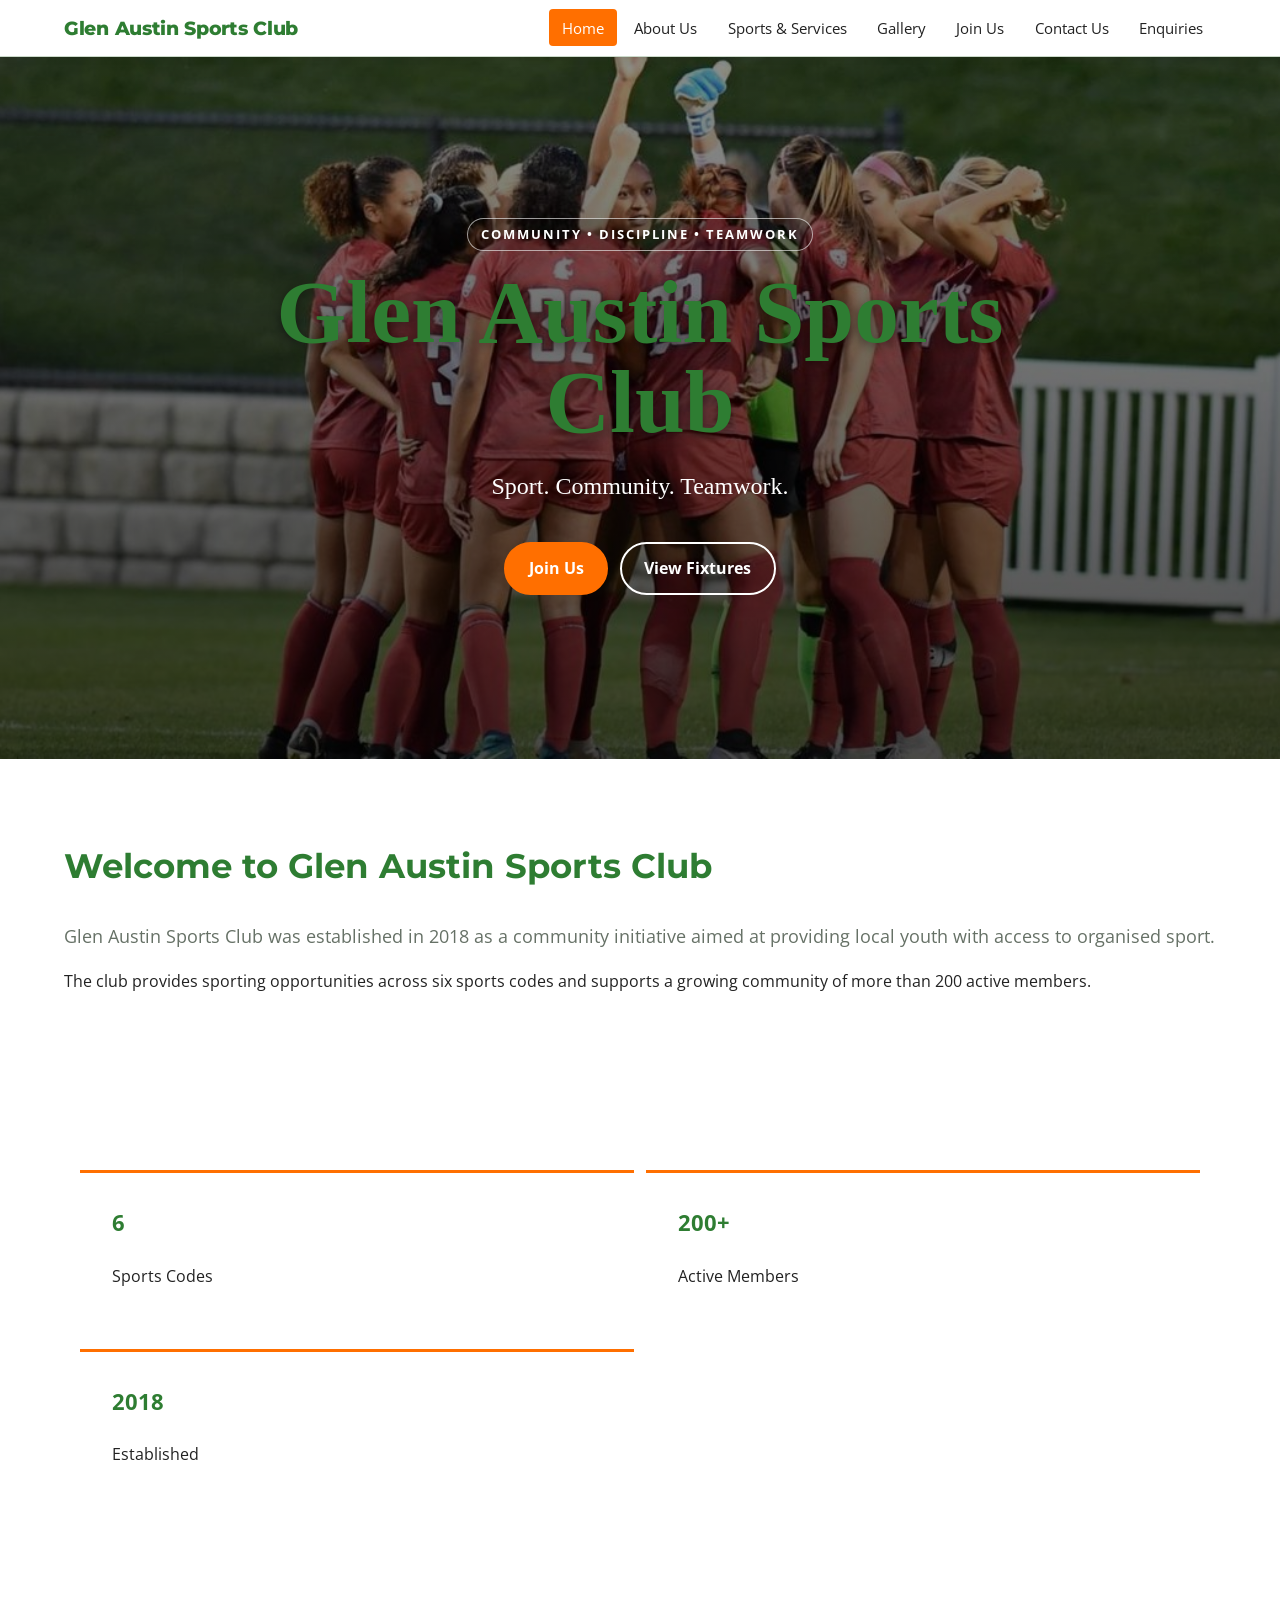
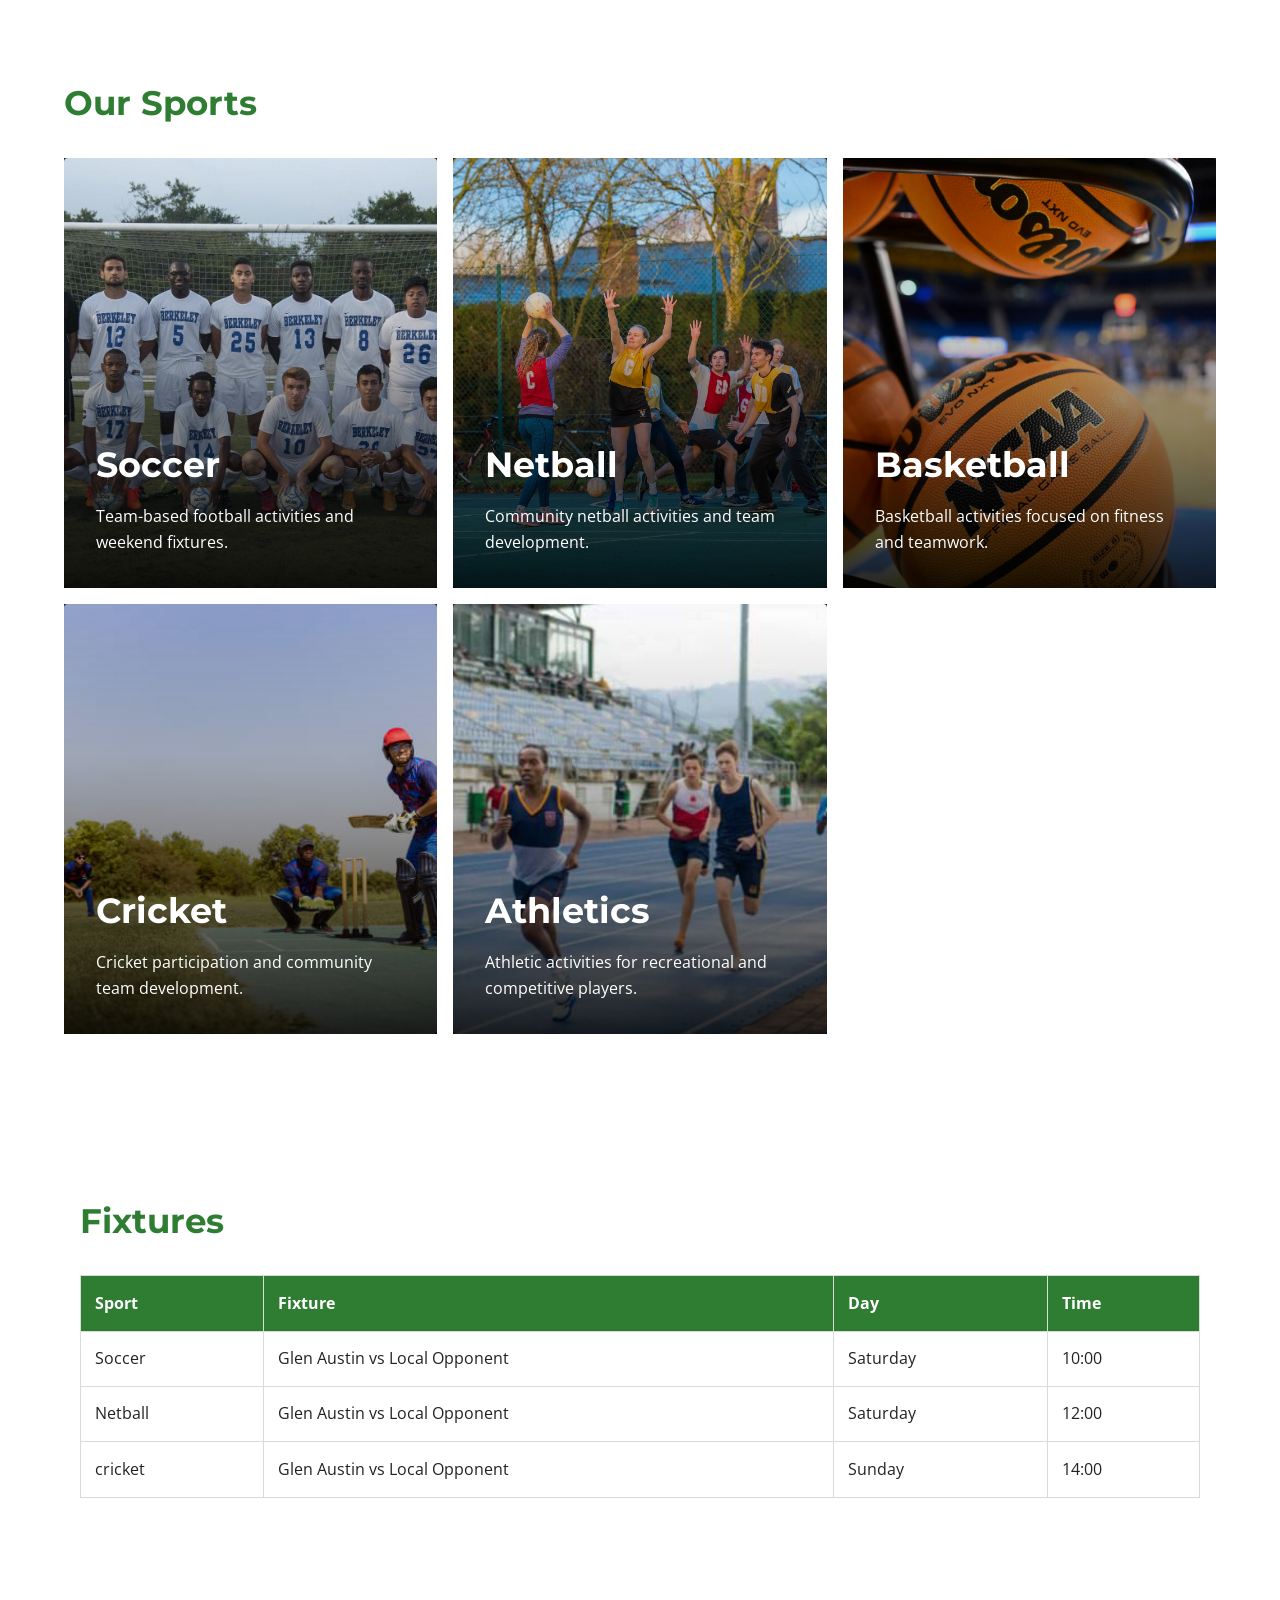
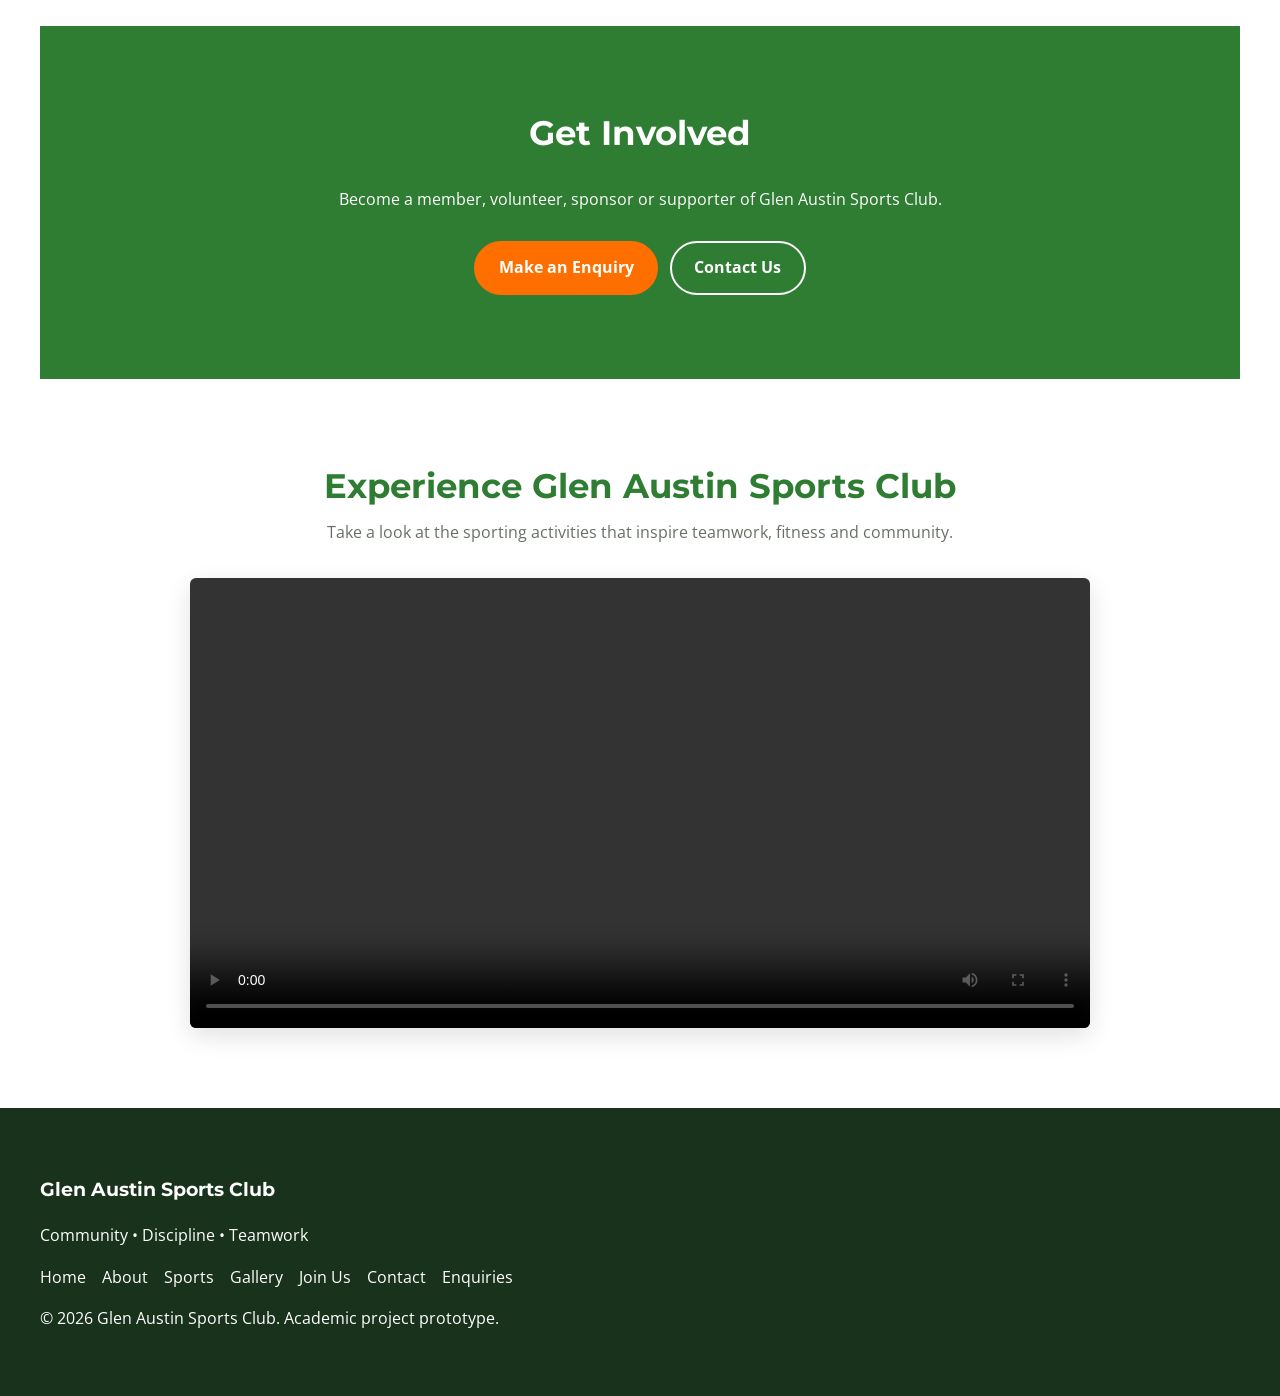
<file: index.html>
<!DOCTYPE html>
<html lang="en">
<head>
    <meta charset="UTF-8">
    <meta name="viewport" content="width=device-width, initial-scale=1.0">

    <meta name="description"
          content="Glen Austin Sports Club - Community sport, teamwork and development in Glen Austin, Gauteng.">

    <title>Home | Glen Austin Sports Club</title>

    <!-- Google Fonts -->
    <link rel="preconnect" href="https://fonts.googleapis.com">
    <link rel="preconnect" href="https://fonts.gstatic.com" crossorigin>

    <link href="https://fonts.googleapis.com/css2?family=Montserrat:wght@700;800&family=Open+Sans:wght@400;600;700&display=swap"
          rel="stylesheet">

    <!-- CSS -->
    <link rel="stylesheet" href="css/style.css">
</head>

<body>

<header>
    <div class="nav-container">

        <a href="index.html" class="logo">
            Glen Austin Sports Club
        </a>

        <!-- Mobile menu button -->
        <button class="menu-toggle"
                aria-label="Open navigation menu"
                aria-expanded="false">
            ☰
        </button>

        <!-- Main navigation -->
        <nav id="main-nav" aria-label="Main navigation">
            <ul>
                <li><a href="index.html" class="active">Home</a></li>
                <li><a href="about.html">About Us</a></li>
                <li><a href="sports.html">Sports & Services</a></li>
                <li><a href="gallery.html">Gallery</a></li>
                <li><a href="join.html">Join Us</a></li>
                <li><a href="contact.html">Contact Us</a></li>
                <li><a href="enquiry.html">Enquiries</a></li>

            </ul>
        </nav>

    </div>
</header>


<!-- Hero Section -->
<section class="hero">

    <img src="images/hero.jpg"
         alt="Glen Austin Sports Club sporting activities"
         class="hero-image">

    <div class="hero-overlay">

        <span class="badge">
            COMMUNITY • DISCIPLINE • TEAMWORK
        </span>

        <h1>
            Glen Austin Sports Club
        </h1>

        <p>
            Sport. Community. Teamwork.
        </p>

        <div class="hero-buttons">

            <a href="join.html" class="btn">
                Join Us
            </a>

            <a href="#fixtures" class="btn btn-light">
                View Fixtures
            </a>

        </div>

    </div>

</section>



<main>

    <!-- Introduction -->
    <section>

        <h2>Welcome to Glen Austin Sports Club</h2>

        <p class="lead">
            Glen Austin Sports Club was established in 2018 as a
            community initiative aimed at providing local youth with
            access to organised sport.
        </p>

        <p>
            The club provides sporting opportunities across six sports
            codes and supports a growing community of more than
            200 active members.
        </p>

    </section>


    <!-- Statistics -->
    <section class="light-section">

        <div class="card-grid">

            <article class="card">
                <h3>6</h3>
                <p>Sports Codes</p>
            </article>

            <article class="card">
                <h3>200+</h3>
                <p>Active Members</p>
            </article>

            <article class="card">
                <h3>2018</h3>
                <p>Established</p>
            </article>

        </div>

    </section>


    <!-- Sports -->
    <section>

        <h2>Our Sports</h2>

        <div class="card-grid">
<!-- SOCCER -->

            

            <article class="sport-card">
                <h3> Soccer</h3>
                <img src="images/SOCCERFRONTPAGE.jpg"
                     alt="Soccer players participating in a match">
<div class="sport-content">

                    <h2>Soccer</h2>
                <p>
                    Team-based football activities and weekend fixtures.
                </p>
            </article>

           
<!-- NETBALL -->

            <article class="sport-card">
              

                <h3>Netball</h3>
                <img src="images/NETBALLFRONTPAGE.jpg"
                     alt="Netball players participating in a match">
<div class="sport-content">

                   <h2>Netball</h2>
                <p>
                    Community netball activities and team development.
                </p>
                
            </article>


<!-- BASKETBALL -->

            <article class="sport-card">



                <h3>basketball</h3>
                <img src="images/BASKETBALLFRONTPAGE.jpg"
                     alt="Basketball players during a game">
<div class="sport-content">
                  
                   <h2>Basketball</h2>
                <p>
                    Basketball activities focused on fitness and teamwork.
                </p>
            </article>
 
 <!-- CRICKET -->

            <article class="sport-card">
                <h3> Cricket</h3>
                <img src="images/CRICKETFRONTPAGE.jpg"
                     alt="Cricket team participating in sporting activities">
<div class="sport-content">

              <h2> Cricket</h2>
              <p>
                   Cricket participation and community team development.
              </p>
            </article>

             <!-- ATHLETICS -->
            <article class="sport-card">
                <h3>Athletics</h3>
                 <img src="images/athletics.jpg"
                     alt="Athletes participating in a sporting event">
<div class="sport-content">
<h2>Athletics</h2>
                <p>
                    Athletic activities for recreational and competitive players.
                </p>
            </article>

        </div>

    </section>


    <!-- Fixtures -->
    <section id="fixtures" class="light-section">

        <h2>Fixtures</h2>

       
        <div class="table-container">

            <table>

                <thead>
                    <tr>
                        <th>Sport</th>
                        <th>Fixture</th>
                        <th>Day</th>
                        <th>Time</th>
                    </tr>
                </thead>

                <tbody>

                    <tr>
                        <td>Soccer</td>
                        <td>Glen Austin vs Local Opponent</td>
                        <td>Saturday</td>
                        <td>10:00</td>
                    </tr>

                    <tr>
                        <td>Netball</td>
                        <td>Glen Austin vs Local Opponent</td>
                        <td>Saturday</td>
                        <td>12:00</td>
                    </tr>

                    <tr>
                        <td>cricket</td>
                        <td>Glen Austin vs Local Opponent</td>
                        <td>Sunday</td>
                        <td>14:00</td>
                    </tr>

                </tbody>

            </table>

        </div>

    </section>


    <!-- Call to action -->
    <section class="cta">

        <h2>Get Involved</h2>

        <p>
            Become a member, volunteer, sponsor or supporter of
            Glen Austin Sports Club.
        </p>

        <a href="join.html" class="btn">
            Make an Enquiry
        </a>

        <a href="contact.html" class="btn btn-light">
            Contact Us
        </a>

    </section>
 <section class="video-section">

    <h2>Experience Glen Austin Sports Club</h2>

    <p>
        Take a look at the sporting activities that inspire
        teamwork, fitness and community.
    </p>

    <video controls width="100%">
        <source src="./videos/sports-video.mp4.mp4" type="video/mp4">
        Your browser does not support the video element.
    </video>

</section>
</main>


<footer>

    <div class="footer-container">

        <h3>Glen Austin Sports Club</h3>

        <p>
            Community • Discipline • Teamwork
        </p>

        <div class="footer-links">
            <a href="index.html">Home</a>
            <a href="about.html">About</a>
            <a href="sports.html">Sports</a>
            <a href="gallery.html">Gallery</a>
            <a href="join.html">Join Us</a>
            <a href="contact.html">Contact</a>
            <a href="enquiry.html">Enquiries</a>

        </div>

        <p>
            &copy; <span id="year"></span>
            Glen Austin Sports Club.
            Academic project prototype.
        </p>

    </div>

</footer>

<script src="js/script.js"></script>

</body>
</html>
</file>
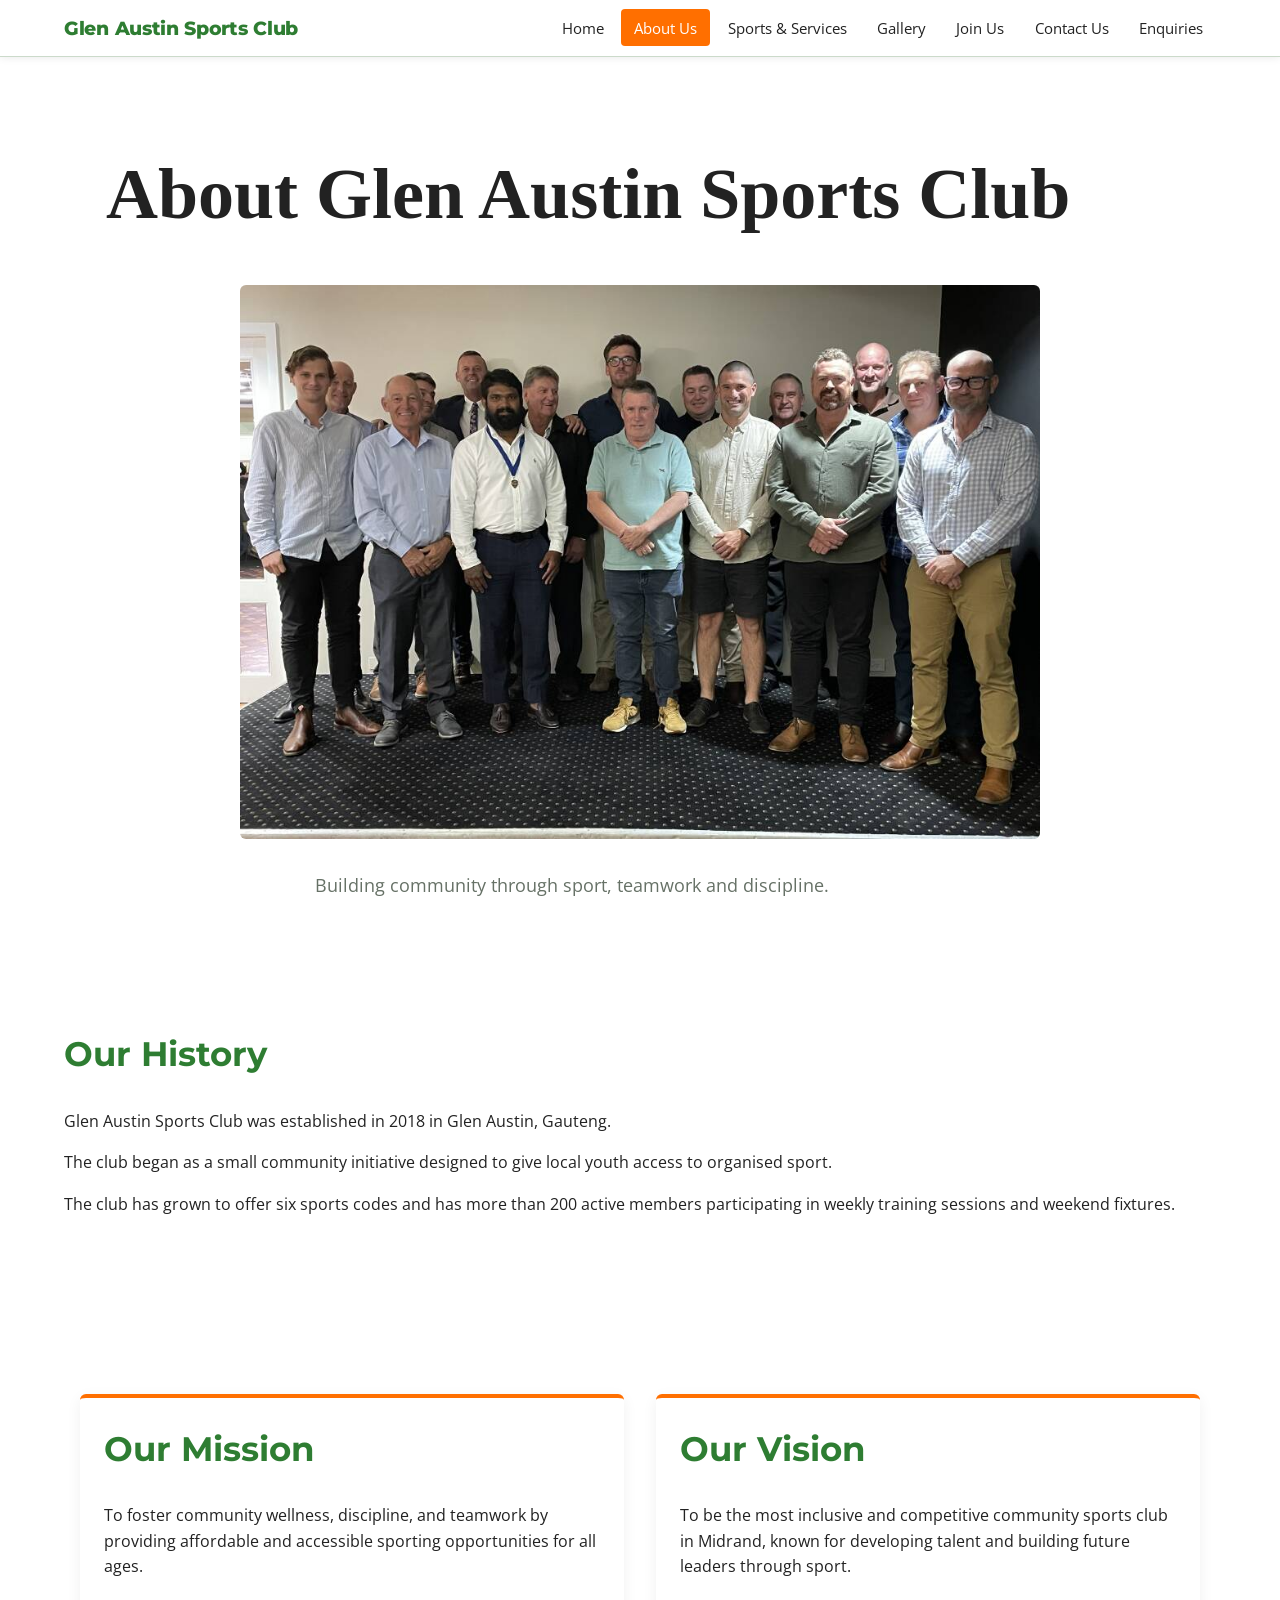
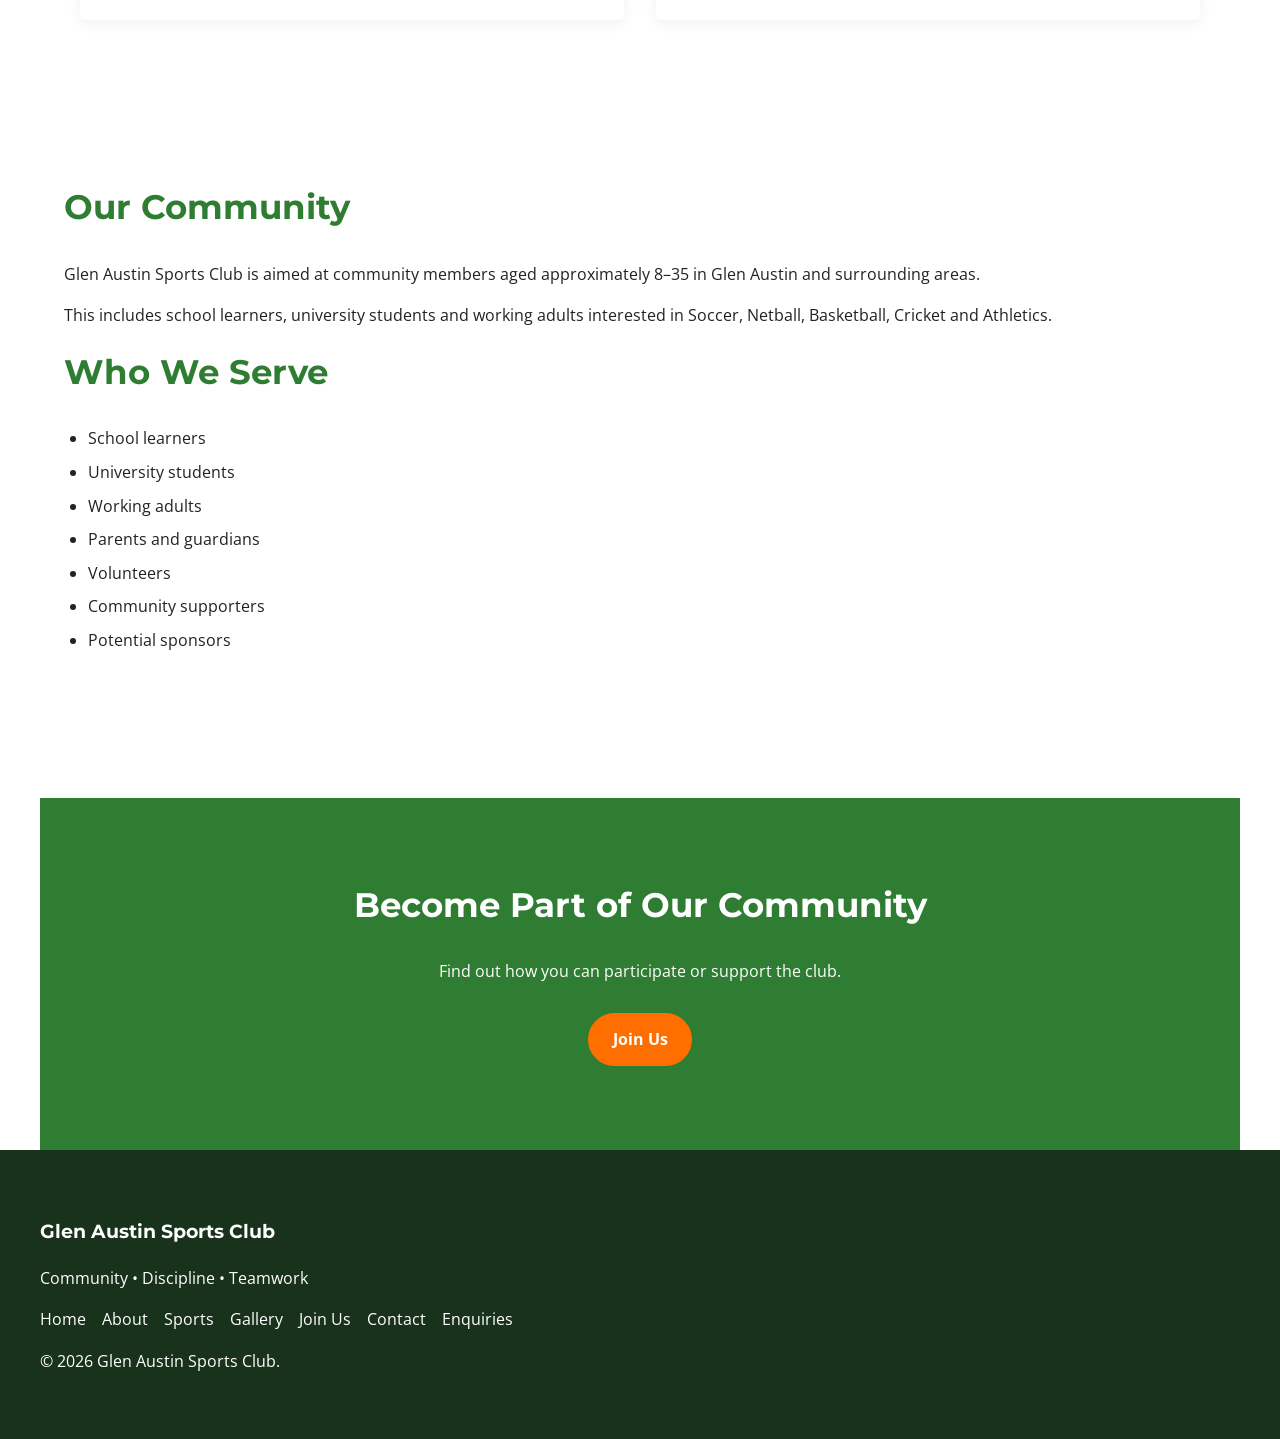
<file: about.html>
<!DOCTYPE html>
<html lang="en">

<head>

    <meta charset="UTF-8">
    <meta name="viewport" content="width=device-width, initial-scale=1.0">

    <meta name="description"
          content="Learn about Glen Austin Sports Club, its history, mission and vision.">

    <title>About Us | Glen Austin Sports Club</title>

    <link rel="preconnect" href="https://fonts.googleapis.com">
    <link rel="preconnect" href="https://fonts.gstatic.com" crossorigin>

    <link href="https://fonts.googleapis.com/css2?family=Montserrat:wght@700;800&family=Open+Sans:wght@400;600;700&display=swap"
          rel="stylesheet">

    <link rel="stylesheet" href="css/style.css">

</head>

<body>

<header>

    <div class="nav-container">

        <a href="index.html" class="logo">
            Glen Austin Sports Club
        </a>

        <button class="menu-toggle"
                aria-label="Open navigation menu"
                aria-expanded="false">
            ☰
        </button>

        <!-- Main navigation -->
        <nav id="main-nav" aria-label="Main navigation">

            <ul>
                <li><a href="index.html">Home</a></li>
                <li><a href="about.html" class="active">About Us</a></li>
                <li><a href="sports.html">Sports & Services</a></li>
                <li><a href="gallery.html">Gallery</a></li>
                <li><a href="join.html">Join Us</a></li>
                <li><a href="contact.html">Contact Us</a></li>
                <li><a href="enquiry.html">Enquiries</a></li>

            </ul>

        </nav>

    </div>

</header>


<main>

    <section class="page-header">

        <h1>About Glen Austin Sports Club</h1>
       <img src="images/team.jpg" alt="Glen Austin Sports Club team members">
        <p>
            Building community through sport, teamwork and discipline.
        </p>

    </section>


    <section>

        <h2>Our History</h2>

        <p>
            Glen Austin Sports Club was established in 2018 in
            Glen Austin, Gauteng.
        </p>

        <p>
            The club began as a small community initiative designed
            to give local youth access to organised sport.
        </p>

        <p>
            The club has grown to offer six sports codes and has
            more than 200 active members participating in weekly
            training sessions and weekend fixtures.
        </p>

    </section>


    <section class="light-section">

        <div class="two-column">

            <article class="info-box">

                <h2>Our Mission</h2>

                <p>
                    To foster community wellness, discipline,
                    and teamwork by providing affordable and
                    accessible sporting opportunities for all ages.
                </p>

            </article>


            <article class="info-box">

                <h2>Our Vision</h2>

                <p>
                    To be the most inclusive and competitive
                    community sports club in Midrand, known for
                    developing talent and building future leaders
                    through sport.
                </p>

            </article>

        </div>

    </section>


    <section>

        <h2>Our Community</h2>

        <p>
            Glen Austin Sports Club is aimed at community members
            aged approximately 8–35 in Glen Austin and surrounding
            areas.
        </p>

        <p>
            This includes school learners, university students
            and working adults interested in Soccer,
            Netball, Basketball, Cricket and Athletics.
        </p>

        <h2>Who We Serve</h2>

        <ul class="feature-list">

            <li>School learners</li>
            <li>University students</li>
            <li>Working adults</li>
            <li>Parents and guardians</li>
            <li>Volunteers</li>
            <li>Community supporters</li>
            <li>Potential sponsors</li>

        </ul>

    </section>


    <section class="cta">

        <h2>Become Part of Our Community</h2>

        <p>
            Find out how you can participate or support the club.
        </p>

        <a href="join.html" class="btn">
            Join Us
        </a>

    </section>

</main>


<footer>

    <div class="footer-container">

        <h3>Glen Austin Sports Club</h3>

        <p>
            Community • Discipline • Teamwork
        </p>

        <div class="footer-links">
            <a href="index.html">Home</a>
            <a href="about.html">About</a>
            <a href="sports.html">Sports</a>
            <a href="gallery.html">Gallery</a>
            <a href="join.html">Join Us</a>
            <a href="contact.html">Contact</a>
            <a href="enquiry.html">Enquiries</a>

        </div>

        <p>
            &copy; <span id="year"></span>
            Glen Austin Sports Club.
        </p>

    </div>

</footer>


<script src="js/script.js"></script>

</body>
</html>
</file>
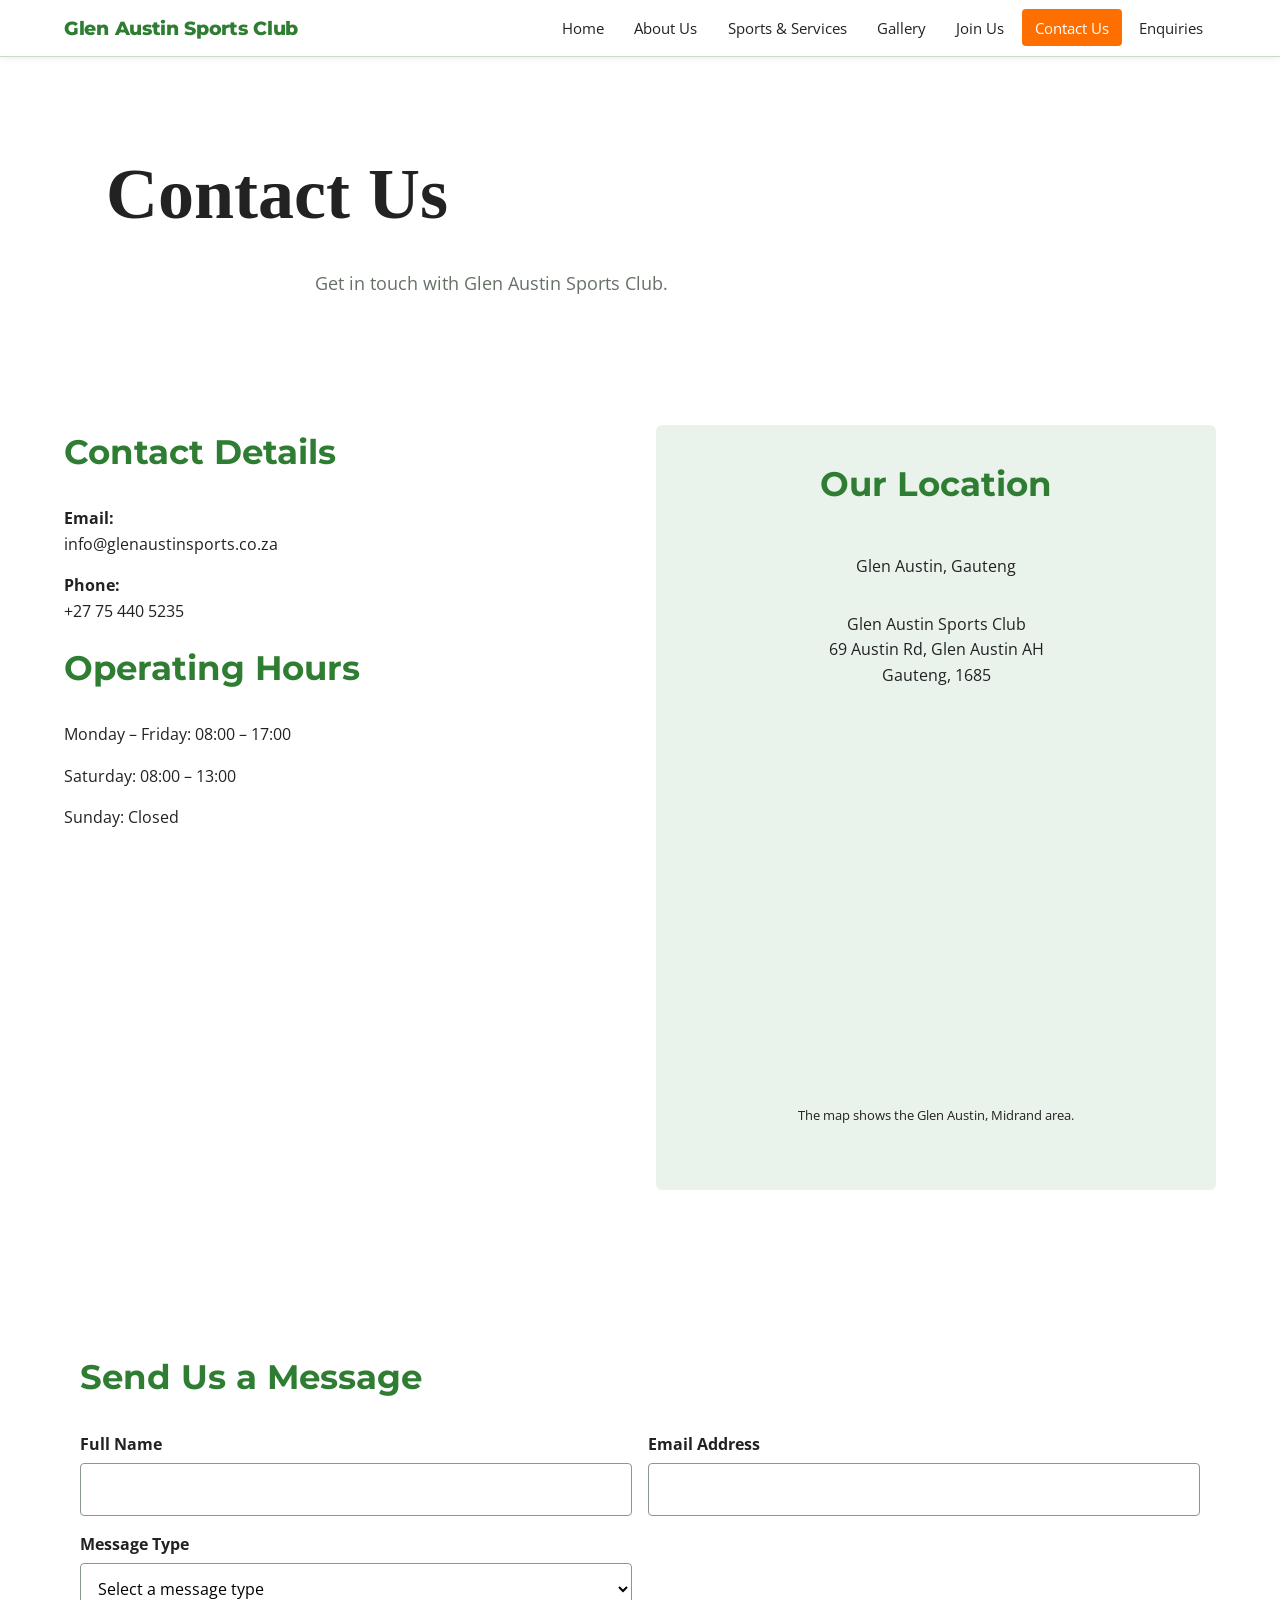
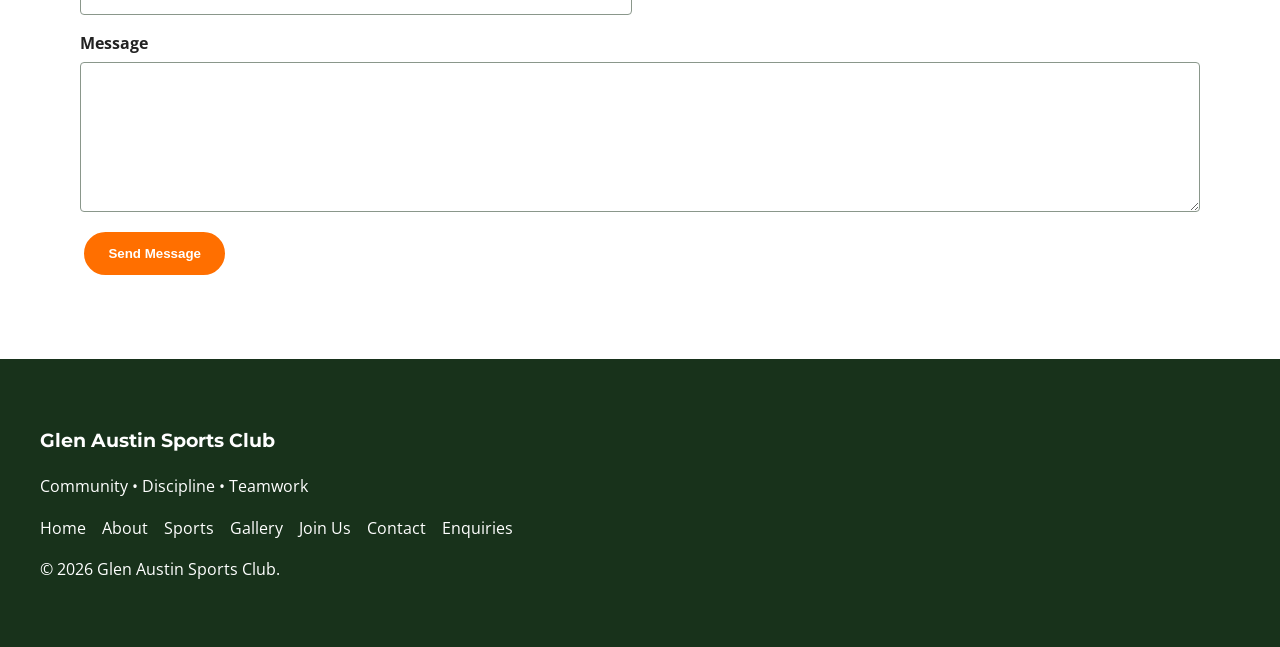
<file: contact.html>
<!DOCTYPE html>
<html lang="en">

<head>

    <meta charset="UTF-8">
    <meta name="viewport" content="width=device-width, initial-scale=1.0">

    <meta name="description"
          content="Contact Glen Austin Sports Club for enquiries and information.">

    <title>Contact Us | Glen Austin Sports Club</title>

    <link rel="preconnect" href="https://fonts.googleapis.com">
    <link rel="preconnect" href="https://fonts.gstatic.com" crossorigin>

    <link href="https://fonts.googleapis.com/css2?family=Montserrat:wght@700;800&family=Open+Sans:wght@400;600;700&display=swap"
          rel="stylesheet">
    

    <link rel="stylesheet" href="css/style.css">

</head>

<body>

<header>

    <div class="nav-container">

        <a href="index.html" class="logo">
            Glen Austin Sports Club
        </a>

        <button class="menu-toggle"
                aria-label="Open navigation menu"
                aria-expanded="false">
            ☰
        </button>

        <nav id="main-nav" aria-label="Main navigation">

            <ul>
                <li><a href="index.html">Home</a></li>
                <li><a href="about.html">About Us</a></li>
                <li><a href="sports.html">Sports & Services</a></li>
                <li><a href="gallery.html">Gallery</a></li>
                <li><a href="join.html">Join Us</a></li>
                <li><a href="contact.html" class="active">Contact Us</a></li>
                <li><a href="enquiry.html">Enquiries</a></li>

            </ul>

        </nav>

    </div>

</header>


<main>

    <section class="page-header">

        <h1>Contact Us</h1>

        <p>
            Get in touch with Glen Austin Sports Club.
        </p>

    </section>


    <section>

        <div class="contact-grid">

            <div>

                <h2>Contact Details</h2>

                <p>
                    <strong>Email:</strong><br>
                    info@glenaustinsports.co.za
                </p>

                <p>
                    <strong>Phone:</strong><br>
                    +27 75 440 5235
                </p>

                <h2>Operating Hours</h2>

                <p>
                    Monday – Friday:
                    08:00 – 17:00
                </p>

                <p>
                    Saturday:
                    08:00 – 13:00
                </p>

                <p>
                    Sunday:
                    Closed
                </p>

            </div>


            <!-- Location -->
            <div class="map-box">

                <h2>Our Location</h2>

                <p>
                    Glen Austin, Gauteng
                </p>

                <p>
                    Glen Austin Sports Club<br>
                    69 Austin Rd, Glen Austin AH<br>
                    Gauteng, 1685<br>
                </p>
                 <!-- Google Maps iframe -->
    <iframe
        src="https://maps.google.com/maps?q=-25.9796,28.1339&z=16&output=embed"
        width="100%"
        height="400"
        style="border:0; border-radius:10px;"
        allowfullscreen
        loading="lazy"
        referrerpolicy="no-referrer-when-downgrade"
        title="Glen Austin Sports Club location">
    </iframe>

              
    <small>
        The map shows the Glen Austin, Midrand area.
    </small>
</p>


            </div>

        </div>

    </section>


    <!-- Contact Form -->
    <section class="light-section">

        <h2>Send Us a Message</h2>

        <form id="contact-form"
         class="form-grid"
              action="https://formspree.io/f/xzeerovl"
              method="POST">

              <input type="hidden"
                      name="_subject"
                      value="Glen Austin Sports Club Website Enquiry">

            <div class="form-group">

                <label for="contact-name">
                    Full Name
                </label>

                <input type="text"
                       id="contact-name"
                       name="name"
                       required>

            </div>


            <div class="form-group">

    <label for="contact-email">
        Email Address
    </label>

    <input type="email"
           id="contact-email"
           name="email"
           required>

</div>

<!-- Message Type -->
<div class="form-group">
    <label for="messageType">Message Type</label>

    <select id="messageType" name="messageType" required>
        <option value="">Select a message type</option>
        <option value="General Enquiry">General Enquiry</option>
        <option value="Membership">Membership</option>
        <option value="Sports and Training">Sports and Training</option>
        <option value="Volunteering">Volunteering</option>
        <option value="Sponsorship">Sponsorship</option>
        <option value="Feedback">Feedback</option>
    </select>
</div>

<!-- Message -->



            <div class="form-group full-width">

                <label for="contact-message">
                    Message
                </label>

                <textarea id="contact-message"
                          name="message"
                          required></textarea>

            </div>


            <div class="full-width">

                <button type="submit"
                        class="btn">

                    Send Message

                </button>

            </div>

        </form>
<!-- Form Submission Feedback -->
<div id="contact-response"
     class="form-response"
     role="status"
     aria-live="polite"
     hidden>
</div>
    </section>


   

</main>


<footer>

    <div class="footer-container">

        <h3>Glen Austin Sports Club</h3>

        <p>Community • Discipline • Teamwork</p>

        <div class="footer-links">
            <a href="index.html">Home</a>
            <a href="about.html">About</a>
            <a href="sports.html">Sports</a>
            <a href="gallery.html">Gallery</a>
            <a href="join.html">Join Us</a>
            <a href="contact.html">Contact</a>
            <a href="enquiry.html">Enquiries</a>

        </div>

        <p>
            &copy; <span id="year"></span>
            Glen Austin Sports Club.
        </p>

    </div>

</footer>


<script src="js/script.js"></script>

</body>
</html>
</file>
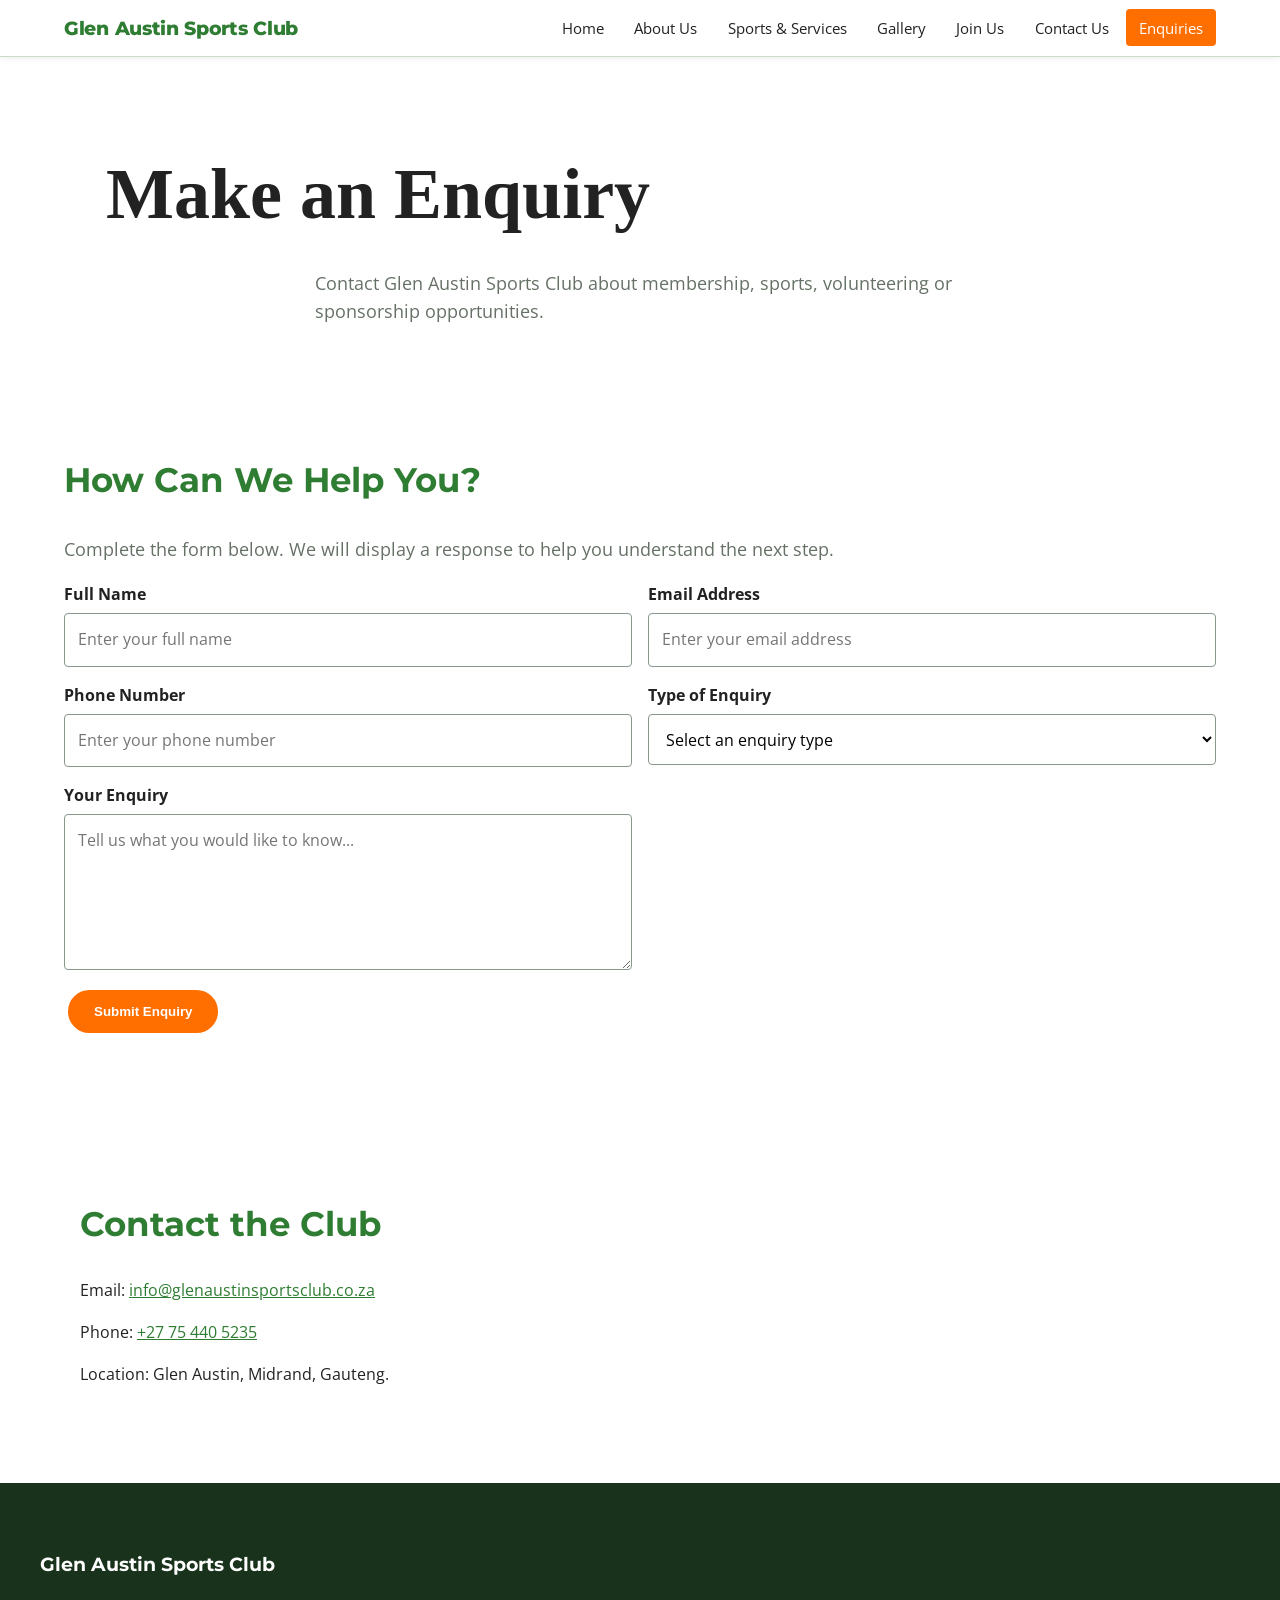
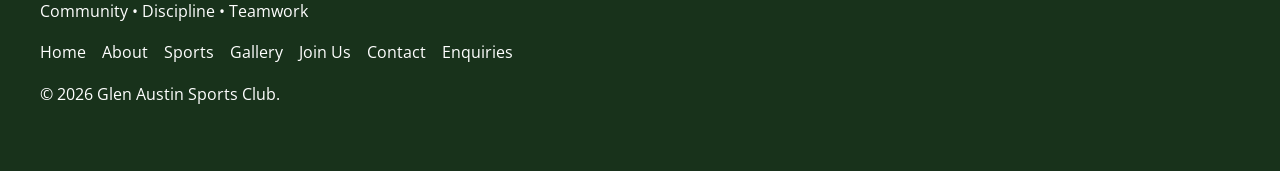
<file: enquiry.html>
<!DOCTYPE html>
<html lang="en">

<head>
    <meta charset="UTF-8">
    <meta name="viewport" content="width=device-width, initial-scale=1.0">

    <meta name="description"
          content="Send a membership, sports, volunteering or sponsorship enquiry to Glen Austin Sports Club in Midrand, Gauteng.">

    <meta name="keywords"
          content="Glen Austin Sports Club, sports membership, sports enquiries, Midrand Gauteng">

    <meta name="robots" content="index, follow">

    <title>Enquiries | Glen Austin Sports Club</title>

    <link rel="preconnect" href="https://fonts.googleapis.com">
    <link rel="preconnect" href="https://fonts.gstatic.com" crossorigin>

    <link href="https://fonts.googleapis.com/css2?family=Montserrat:wght@700;800&family=Open+Sans:wght@400;600;700&display=swap"
          rel="stylesheet">

    <link rel="stylesheet" href="css/style.css">
</head>

<body>

<header>
    <div class="nav-container">

        <a href="index.html" class="logo">
            Glen Austin Sports Club
        </a>

        <button class="menu-toggle"
                type="button"
                aria-label="Open navigation menu"
                aria-expanded="false">
            ☰
        </button>

        <nav id="main-nav" aria-label="Main navigation">
            <ul>
                <li><a href="index.html">Home</a></li>
                <li><a href="about.html">About Us</a></li>
                <li><a href="sports.html">Sports &amp; Services</a></li>
                <li><a href="gallery.html">Gallery</a></li>
                <li><a href="join.html">Join Us</a></li>
                <li><a href="contact.html">Contact Us</a></li>
                <li><a href="enquiry.html" class="active">Enquiries</a></li>
            </ul>
        </nav>

    </div>
</header>

<main>

    <section class="page-header">
        <h1>Make an Enquiry</h1>

        <p>
            Contact Glen Austin Sports Club about membership,
            sports, volunteering or sponsorship opportunities.
        </p>
    </section>

    <section>
        <h2>How Can We Help You?</h2>

        <p class="lead">
            Complete the form below. We will display a response
            to help you understand the next step.
        </p>

        <form id="enquiry-form" 
              class="form-grid"
              action="https://formspree.io/f/xzeerovl"
              method="POST">

              <input type="hidden"
                     name="_subject"
                     value="New Enquiry - Glen Austin Sports Club">

            <div class="form-group">
                <label for="name">Full Name</label>

                <input
                    type="text"
                    id="name"
                    name="name"
                    required
                    minlength="2"
                    maxlength="60"
                    autocomplete="name"
                    placeholder="Enter your full name">
            </div>

            <div class="form-group">
                <label for="email">Email Address</label>

                <input
                   type="email"
                    id="email"
                    name="email"
                    required
                    autocomplete="email"

                    placeholder="Enter your email address">
            </div>

            <div class="form-group">
                <label for="phone">Phone Number</label>

                <input
                    type="tel"
                    id="phone"
                    name="phone"
                    pattern="[0-9+() -]{7,20}"
                    autocomplete="tel"
                    placeholder="Enter your phone number">
            </div>

            <div class="form-group">
                <label for="enquiryType">Type of Enquiry</label>

                <select
                    id="enquiryType"
                    name="enquiryType"
                    required>

                    <option value="">Select an enquiry type</option>
                    <option value="membership">Membership</option>
                    <option value="sports">Sports and Training</option>
                    <option value="volunteering">Volunteering</option>
                    <option value="sponsorship">Sponsorship</option>
                    <option value="general">General Enquiry</option>

                </select>
            </div>

            <div class="form-group">
                <label for="details">Your Enquiry</label>

                <textarea
                    id="details"
                    name="details"
                    rows="5"
                    required
                    minlength="10"
                    placeholder="Tell us what you would like to know..."></textarea>
            </div>
            <div class="full-width">
            <button type="submit" class="btn">
                Submit Enquiry
            </button>
            </div>

        </form>

        <div id="enquiry-response"
             class="form-response"
             role="status"
             aria-live="polite"
             hidden>
        </div>

    </section>

    <section class="light-section">
        <h2>Contact the Club</h2>

        <p>
            Email:
            <a href="mailto:info@glenaustinsportsclub.co.za">
                info@glenaustinsportsclub.co.za
            </a>
        </p>

        <p>
            Phone:
            <a href="tel:+27754405235">+27 75 440 5235</a>
        </p>

        <p>Location: Glen Austin, Midrand, Gauteng.</p>
    </section>

</main>

<footer>
    <div class="footer-container">

        <h3>Glen Austin Sports Club</h3>

        <p>Community • Discipline • Teamwork</p>

        <div class="footer-links">
            <a href="index.html">Home</a>
            <a href="about.html">About</a>
            <a href="sports.html">Sports</a>
            <a href="gallery.html">Gallery</a>
            <a href="join.html">Join Us</a>
            <a href="contact.html">Contact</a>
            <a href="enquiry.html">Enquiries</a>
        </div>

        <p>
            &copy; <span id="year"></span>
            Glen Austin Sports Club.
        </p>

    </div>
</footer>

<script src="js/script.js"></script>

</body>
</html>
</file>
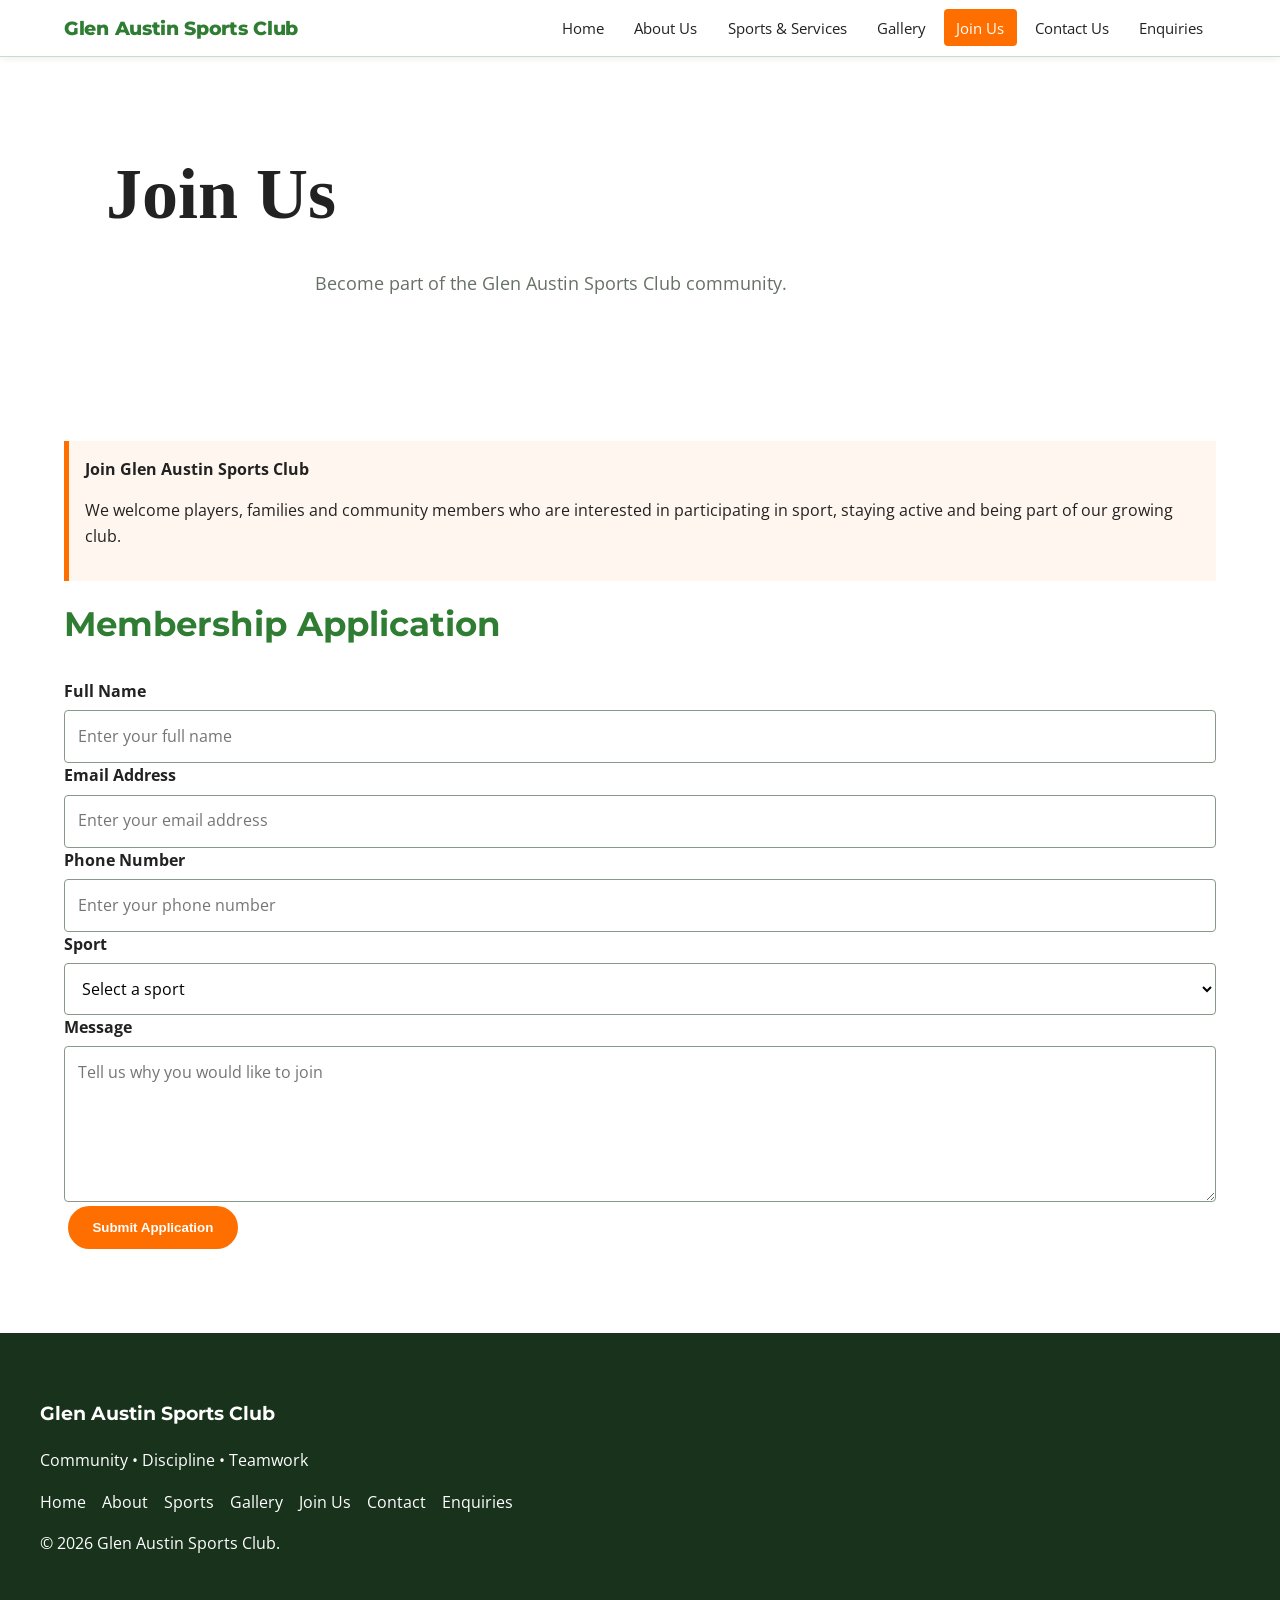
<file: join.html>
<!DOCTYPE html>
<html lang="en">

<head>

    <meta charset="UTF-8">
    <meta name="viewport" content="width=device-width, initial-scale=1.0">

    <meta name="description"
          content="Join Glen Austin Sports Club and become part of our sporting community.">

    <title>Join Us | Glen Austin Sports Club</title>

    <link rel="preconnect" href="https://fonts.googleapis.com">
    <link rel="preconnect" href="https://fonts.gstatic.com" crossorigin>

    <link href="https://fonts.googleapis.com/css2?family=Montserrat:wght@700;800&family=Open+Sans:wght@400;600;700&display=swap"
          rel="stylesheet">

    <link rel="stylesheet" href="css/style.css">

</head>

<body>

<header>

    <div class="nav-container">

        <a href="index.html" class="logo">
            Glen Austin Sports Club
        </a>

        <button class="menu-toggle"
                aria-label="Open navigation menu"
                aria-expanded="false">
            ☰
        </button>

        <nav id="main-nav" aria-label="Main navigation">

            <ul>
                <li><a href="index.html">Home</a></li>
                <li><a href="about.html">About Us</a></li>
                <li><a href="sports.html">Sports & Services</a></li>
                <li><a href="gallery.html">Gallery</a></li>
                <li><a href="join.html" class="active">Join Us</a></li>
                <li><a href="contact.html">Contact Us</a></li>
                <li><a href="enquiry.html">Enquiries</a></li>


            </ul>

        </nav>

    </div>

</header>


<main>

    <section class="page-header">

        <h1>Join Us</h1>

        <p>
            Become part of the Glen Austin Sports Club community.
        </p>

    </section>


    <section>

        <div class="notice">

            <strong>Join Glen Austin Sports Club</strong>

            <p>
                We welcome players, families and community members
                who are interested in participating in sport,
                staying active and being part of our growing club.
            </p>

        </div>


        <div class="form-container">

            <h2>Membership Application</h2>

            <form>

                <div class="form-group">

                    <label for="name">Full Name</label>

                    <input type="text"
                           id="name"
                           name="name"
                           placeholder="Enter your full name"
                           required>

                </div>


                <div class="form-group">

                    <label for="email">Email Address</label>

                    <input type="email"
                           id="email"
                           name="email"
                           placeholder="Enter your email address"
                           required>

                </div>


                <div class="form-group">

                    <label for="phone">Phone Number</label>

                    <input type="tel"
                           id="phone"
                           name="phone"
                           placeholder="Enter your phone number"
                           required>

                </div>


                <div class="form-group">

                    <label for="sport">Sport</label>

                    <select id="sport" name="sport" required>

                        <option value="">Select a sport</option>
                        <option value="soccer">Soccer</option>
                        <option value="netball">Netball</option>
                        <option value="rugby">Rugby</option>
                        <option value="cricket">Cricket</option>
                        <option value="volleyball">Volleyball</option>
                        <option value="tennis">Tennis</option>

                    </select>

                </div>


                <div class="form-group">

                    <label for="message">Message</label>

                    <textarea id="message"
                              name="message"
                              rows="5"
                              placeholder="Tell us why you would like to join"></textarea>

                </div>


                <button type="submit" class="btn">
                    Submit Application
                </button>

            </form>

        </div>

    </section>

</main>


<footer>

    <div class="footer-container">

        <h3>Glen Austin Sports Club</h3>

        <p>Community • Discipline • Teamwork</p>

        <div class="footer-links">

            <a href="index.html">Home</a>
            <a href="about.html">About</a>
            <a href="sports.html">Sports</a>
            <a href="gallery.html">Gallery</a>
            <a href="join.html">Join Us</a>
            <a href="contact.html">Contact</a>
            <a href="enquiry.html">Enquiries</a>


        </div>

        <p>
            &copy; <span id="year"></span>
            Glen Austin Sports Club.
        </p>

    </div>

</footer>


<script src="js/script.js"></script>

</body>
</html>
</file>
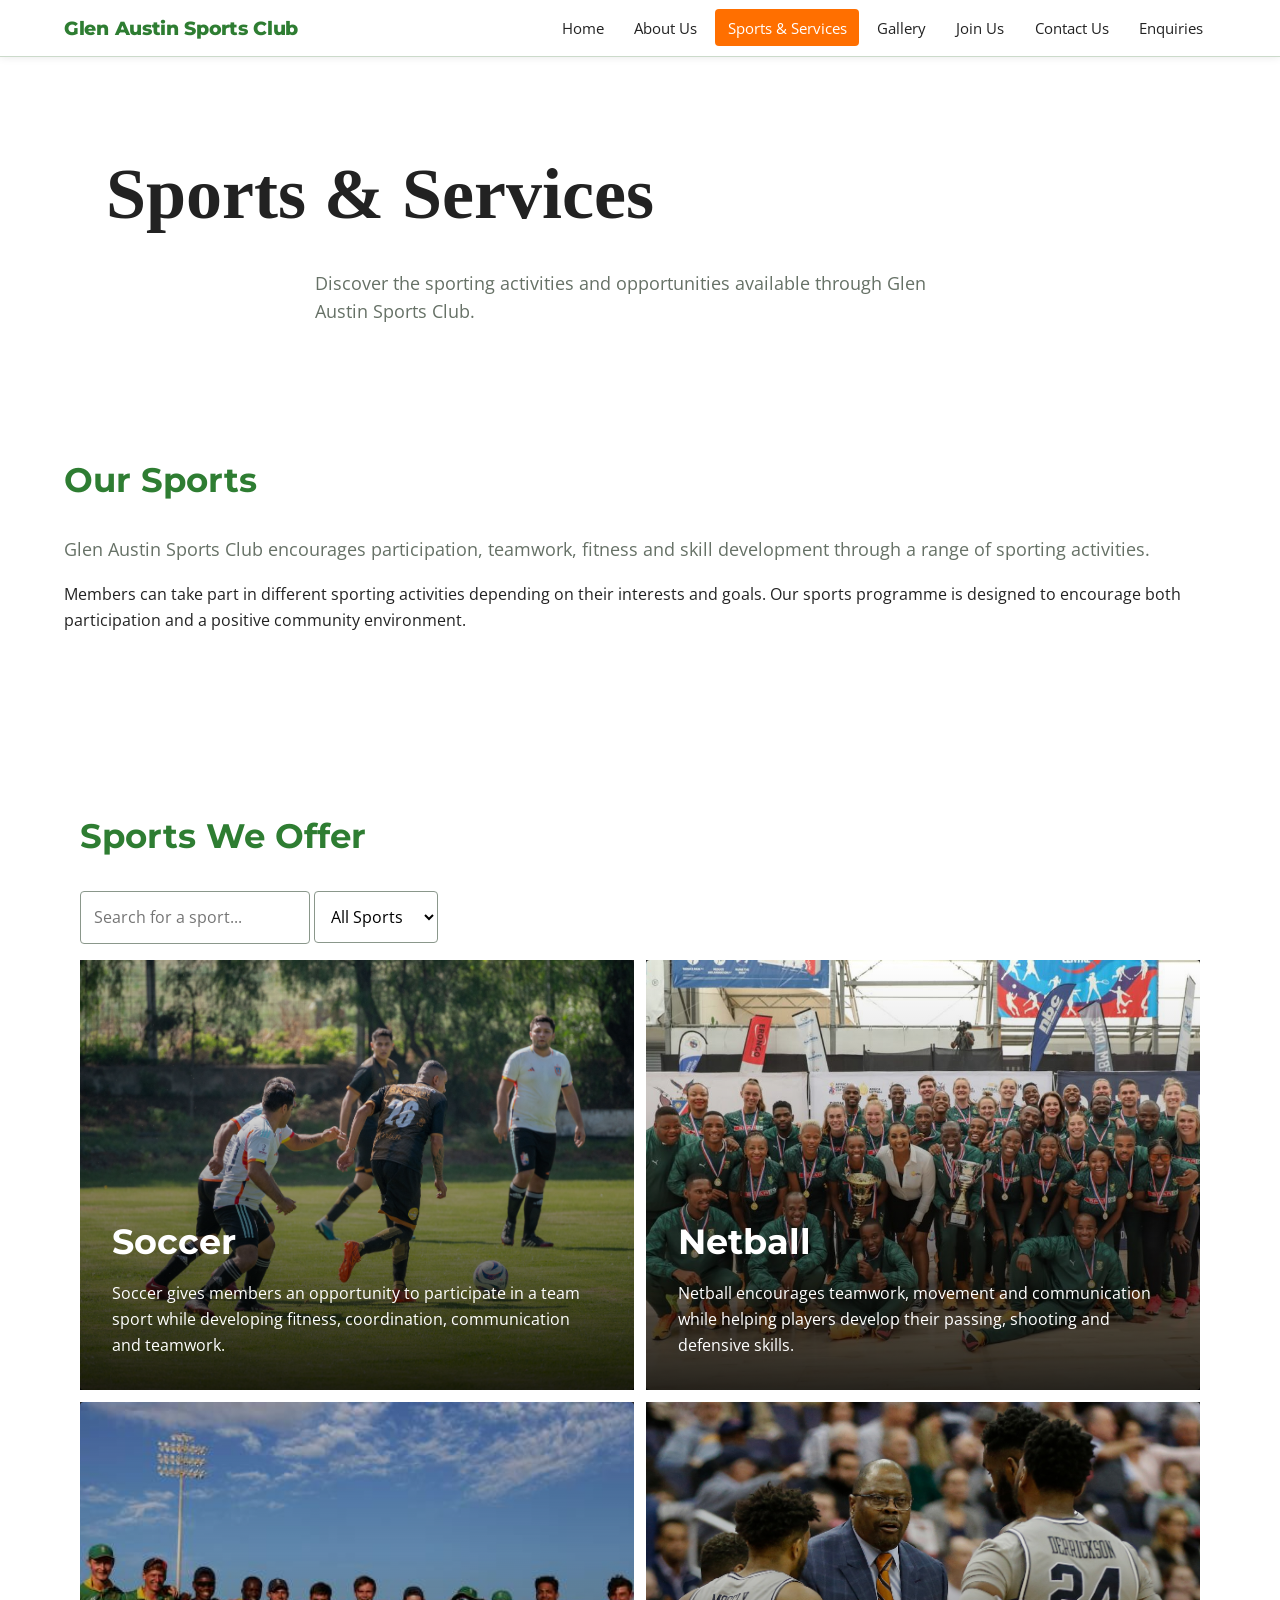
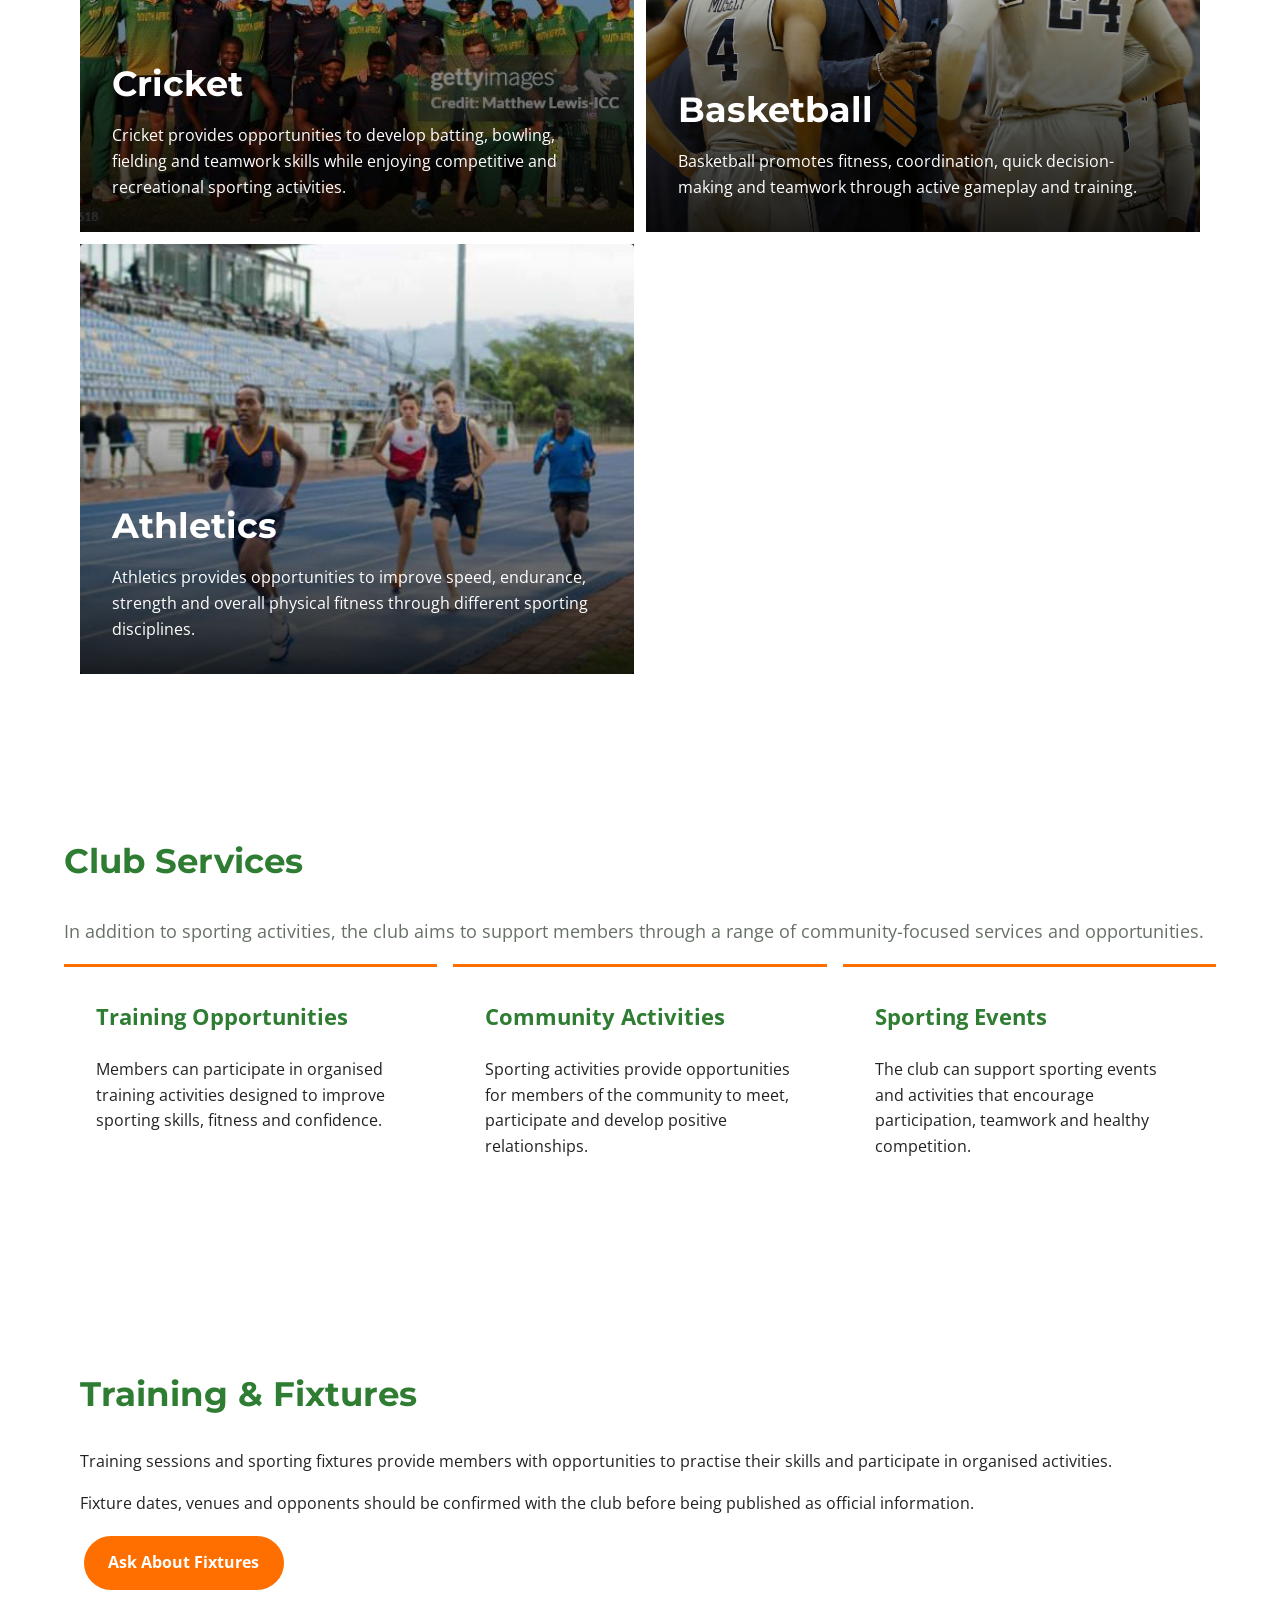
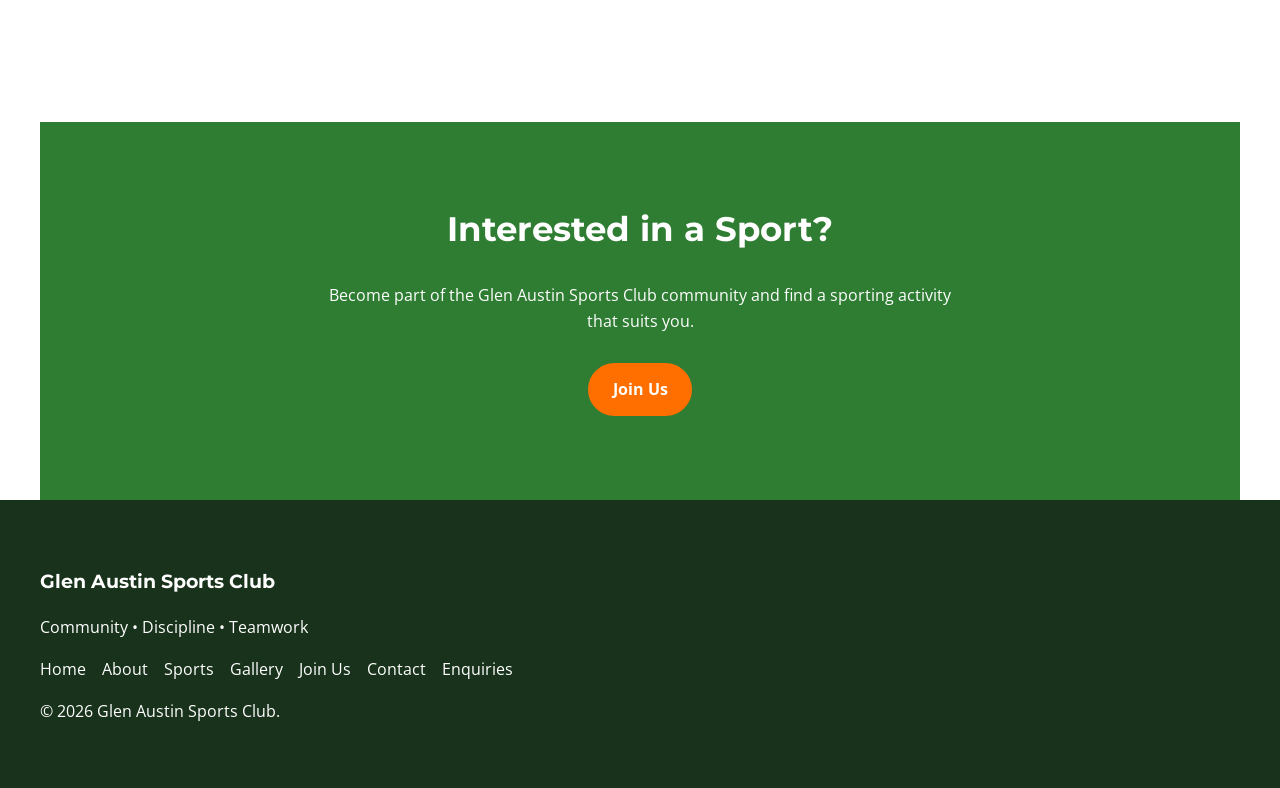
<file: sports.html>
<!DOCTYPE html>
<html lang="en">

<head>

    <meta charset="UTF-8">
    <meta name="viewport" content="width=device-width, initial-scale=1.0">

    <meta name="description"
          content="Explore the sports and activities available at Glen Austin Sports Club.">

    <title>Sports & Services | Glen Austin Sports Club</title>

    <link rel="preconnect" href="https://fonts.googleapis.com">
    <link rel="preconnect" href="https://fonts.gstatic.com" crossorigin>

    <link href="https://fonts.googleapis.com/css2?family=Montserrat:wght@700;800&family=Open+Sans:wght@400;600;700&display=swap"
          rel="stylesheet">

    <link rel="stylesheet" href="css/style.css">

</head>


<body>

<header>

    <div class="nav-container">

        <a href="index.html" class="logo">
            Glen Austin Sports Club
        </a>

        <button class="menu-toggle"
                aria-label="Open navigation menu"
                aria-expanded="false">
            ☰
        </button>

        <nav id="main-nav" aria-label="Main navigation">

            <ul>

                <li>
                    <a href="index.html">Home</a>
                </li>

                <li>
                    <a href="about.html">About Us</a>
                </li>

                <li>
                    <a href="sports.html" class="active">
                        Sports & Services
                    </a>
                </li>

                <li>
                    <a href="gallery.html">Gallery</a>
                </li>

                <li>
                    <a href="join.html">Join Us</a>
                </li>

                <li>
                    <a href="contact.html">Contact Us</a>
                </li>

                <li>
                    <a href="enquiry.html">Enquiries</a>
                </li>

            </ul>

        </nav>

    </div>

</header>


<main>


    <!-- PAGE INTRODUCTION -->

    <section class="page-header">

        <h1>Sports & Services</h1>

        <p>
            Discover the sporting activities and opportunities
            available through Glen Austin Sports Club.
        </p>

    </section>


    <!-- SPORTS INTRODUCTION -->

    <section>

        <h2>Our Sports</h2>

        <p class="lead">
            Glen Austin Sports Club encourages participation,
            teamwork, fitness and skill development through a
            range of sporting activities.
        </p>

        <p>
            Members can take part in different sporting activities
            depending on their interests and goals. Our sports
            programme is designed to encourage both participation
            and a positive community environment.
        </p>

    </section>


    <!-- SPORTS -->

    <section class="light-section">

    <h2>Sports We Offer</h2>

    <!-- Part 3: Search and Filter Sports -->
    <div class="search-controls">

        <input
            type="search"
            id="sports-search"
            placeholder="Search for a sport..."
            aria-label="Search sports">

        <select id="sports-filter" aria-label="Filter sports">
            <option value="all">All Sports</option>
            <option value="soccer">Soccer</option>
            <option value="netball">Netball</option>
            <option value="cricket">Cricket</option>
            <option value="basketball">Basketball</option>
            <option value="athletics">Athletics</option>
        </select>

    </div>

    <p id="search-message" aria-live="polite"></p>

    <div class="card-grid">



            <!-- SOCCER -->

            <article class="sport-card">

                <img src="images/soccer.jpg"
                     alt="Soccer players participating in a match">

                <div class="sport-content">

                    <h2>Soccer</h2>

                    <p>
                        Soccer gives members an opportunity to
                        participate in a team sport while developing
                        fitness, coordination, communication and
                        teamwork.
                    </p>

                </div>

            </article>


            <!-- NETBALL -->

            <article class="sport-card">

                <img src="images/netball.jpg"
                     alt="Netball players participating in a match">

                <div class="sport-content">

                    <h2>Netball</h2>

                    <p>
                        Netball encourages teamwork, movement and
                        communication while helping players develop
                        their passing, shooting and defensive skills.
                    </p>

                </div>

            </article>


            <!-- CRICKET -->

            <article class="sport-card">

                <img src="images/cricket.jpg"
                     alt="Cricket players participating in a sporting activity">

                <div class="sport-content">

                    <h2>Cricket</h2>

                    <p>
                        Cricket provides opportunities to develop
                        batting, bowling, fielding and teamwork skills
                        while enjoying competitive and recreational
                        sporting activities.
                    </p>

                </div>

            </article>


            <!-- BASKETBALL -->

            <article class="sport-card">

                <img src="images/basketball.jpg"
                     alt="Basketball players during a game">

                <div class="sport-content">

                    <h2>Basketball</h2>

                    <p>
                        Basketball promotes fitness, coordination,
                        quick decision-making and teamwork through
                        active gameplay and training.
                    </p>

                </div>

            </article>


            <!-- ATHLETICS -->

            <article class="sport-card">

                <img src="images/athletics.jpg"
                     alt="Athletes participating in a sporting event">

                <div class="sport-content">

                    <h2>Athletics</h2>

                    <p>
                        Athletics provides opportunities to improve
                        speed, endurance, strength and overall physical
                        fitness through different sporting disciplines.
                    </p>

                </div>

            </article>


        </div>

    </section>


    <!-- SERVICES -->

    <section>

        <h2>Club Services</h2>

        <p class="lead">
            In addition to sporting activities, the club aims to
            support members through a range of community-focused
            services and opportunities.
        </p>


        <div class="card-grid">


            <article class="card">

                <h3>Training Opportunities</h3>

                <p>
                    Members can participate in organised training
                    activities designed to improve sporting skills,
                    fitness and confidence.
                </p>

            </article>


            <article class="card">

                <h3>Community Activities</h3>

                <p>
                    Sporting activities provide opportunities for
                    members of the community to meet, participate
                    and develop positive relationships.
                </p>

            </article>


            <article class="card">

                <h3>Sporting Events</h3>

                <p>
                    The club can support sporting events and
                    activities that encourage participation,
                    teamwork and healthy competition.
                </p>

            </article>


        </div>

    </section>


    <!-- TRAINING AND FIXTURES -->

    <section class="light-section">

        <h2>Training & Fixtures</h2>

        <p>
            Training sessions and sporting fixtures provide members
            with opportunities to practise their skills and participate
            in organised activities.
        </p>

        <p>
            Fixture dates, venues and opponents should be confirmed
            with the club before being published as official information.
        </p>

        <a href="contact.html" class="btn">
            Ask About Fixtures
        </a>

    </section>


    <!-- CALL TO ACTION -->

    <section class="cta">

        <h2>Interested in a Sport?</h2>

        <p>
            Become part of the Glen Austin Sports Club community
            and find a sporting activity that suits you.
        </p>

        <a href="join.html" class="btn">
            Join Us
        </a>

    </section>


</main>


<footer>

    <div class="footer-container">

        <h3>Glen Austin Sports Club</h3>

        <p>
            Community • Discipline • Teamwork
        </p>


        <div class="footer-links">

            <a href="index.html">Home</a>

            <a href="about.html">About</a>

            <a href="sports.html">Sports</a>

            <a href="gallery.html">Gallery</a>

            <a href="join.html">Join Us</a>

            <a href="contact.html">Contact</a>

            <a href="enquiry.html">Enquiries</a>


        </div>


        <p>
            &copy; <span id="year"></span>
            Glen Austin Sports Club.
        </p>

    </div>

</footer>


<script src="js/script.js"></script>

</body>

</html>
</file>
<file: css/style.css>
/* =========================================================
GLEN AUSTIN SPORTS CLUB
WEDE5020 PART 1
Main stylesheet
========================================================= /


/* -------------------------
Colour Variables
------------------------- */

:root {
--green: #2E7D32;
--dark-green: #18321b;
--orange: #FF6F00;
--white: #FFFFFF;
--cream: #f8faf7;
--light-green: #eaf3eb;
--soft-green: #dcebdd;
--text: #222222;
--muted: #667166;
--border: #d6ddd6;
--max-width: 1200px;
}


/* -------------------------
General Styling
------------------------- */

* {
box-sizing: border-box;
}

html {
scroll-behavior: smooth;
}

body {
margin: 0;
font-family: "Open Sans", Arial, sans-serif;
line-height: 1.6;
color: var(--text);
background-color: var(--white);
}

img {
max-width: 100%;
height: auto;
display: block;
}

a {
color: var(--green);
}

a:focus,
button:focus,
input:focus,
textarea:focus,
select:focus {
outline: 3px solid var(--orange);
outline-offset: 2px;
}


/* -------------------------
Header
------------------------- */

header {
background-color: var(--soft-green);
color: var(--dark-green);
position: sticky;
top: 0;
z-index: 1000;
border-bottom: 1px solid #cbdaca;
}

.nav-container {
max-width: var(--max-width);
margin: auto;
padding: 0.8rem 1.5rem;

display: flex;
align-items: center;
justify-content: space-between;
gap: 2rem;
}


/* Club name */

.logo {
color: var(--dark-green);
text-decoration: none;

font-family: "Montserrat", Arial, sans-serif;
font-weight: 800;
font-size: 1.2rem;
letter-spacing: -0.3px;
}


/* -------------------------
Navigation
------------------------- */

nav ul {
list-style: none;

display: flex;
align-items: center;

gap: 0.3rem;

margin: 0;
padding: 0;
}

nav a {
color: var(--dark-green);
text-decoration: none;

padding: 0.55rem 0.8rem;

border-radius: 4px;

font-size: 0.95rem;

transition:
background-color 0.2s ease,
color 0.2s ease;
}

nav a:hover,
nav a.active {
background-color: var(--orange);
color: var(--white);
}


/* Mobile menu button */

.menu-toggle {
display: none;

background: transparent;
color: var(--dark-green);

border: 1px solid var(--dark-green);
border-radius: 5px;

padding: 0.45rem 0.7rem;

font-size: 1.2rem;
cursor: pointer;
}


/* -------------------------
Hero Section
------------------------- */

.hero {
position: relative;

width: 100%;
height: 78vh;
min-height: 520px;

overflow: hidden;

background-color: var(--dark-green);

display: flex;
align-items: center;
justify-content: center;
}


/* Large hero image */

.hero-image {
position: absolute;

width: 100%;
height: 100%;

object-fit: cover;

max-width: none;

filter: brightness(0.65);
}


/* Dark overlay */

.hero::after {
content: "";

position: absolute;

inset: 0;

background:
linear-gradient(
to bottom,
rgba(0, 0, 0, 0.15),
rgba(0, 0, 0, 0.55)
);
}


/* Hero text */

.hero-overlay {
position: relative;

z-index: 2;

max-width: 900px;

padding: 2rem;

text-align: center;

color: var(--white);
}


/* Small label */

.badge {
display: inline-block;

margin-bottom: 1rem;

padding: 0.35rem 0.8rem;

border: 1px solid rgba(255, 255, 255, 0.6);

border-radius: 50px;

background-color: rgba(0, 0, 0, 0.2);

font-size: 0.8rem;
font-weight: 700;

letter-spacing: 2px;
}


/* Main hero heading */

.hero h1 {
margin: 0;

font-family: Georgia, "Times New Roman", serif;

font-size: clamp(3rem, 7vw, 6rem);

line-height: 1;

font-weight: 700;

text-shadow:
0 3px 12px rgba(0, 0, 0, 0.45);
}


/* Hero paragraph */

.hero p {
margin: 1.3rem auto 2rem;

font-family: Georgia, "Times New Roman", serif;

font-size: clamp(1.1rem, 2vw, 1.5rem);

max-width: 700px;
}


/* -------------------------
Buttons
------------------------- */

.btn {
display: inline-block;

background-color: var(--orange);

color: var(--white);

text-decoration: none;

border: 2px solid var(--orange);

padding: 0.75rem 1.3rem;

border-radius: 4px;

font-weight: 700;

cursor: pointer;

margin: 0.25rem;

transition:
transform 0.2s ease,
opacity 0.2s ease;
}

.btn:hover {
transform: translateY(-2px);
opacity: 0.9;
}

.btn-light {
background-color: transparent;

color: var(--white);

border-color: var(--white);
}

.btn-light:hover {
background-color: var(--white);
color: var(--green);
}


/* -------------------------
Main Sections
------------------------- */

main {
max-width: var(--max-width);
margin: auto;
}

section {
padding: 5rem 1.5rem;
}

section h1,
section h2 {
font-family:
"Montserrat",
Arial,
sans-serif;

color: var(--green);
}

section h1 {
font-size: 2.8rem;
}

section h2 {
font-size: 2.1rem;

margin-top: 0;
}

.lead {
font-size: 1.15rem;
color: var(--muted);
}


/* Full-width light sections */

.light-section {
background-color: var(--light-green);

max-width: none;

padding-left:
max(1.5rem,
calc((100vw - var(--max-width)) / 2));

padding-right:
max(1.5rem,
calc((100vw - var(--max-width)) / 2));
}


/* -------------------------
Page Headers
------------------------- */

.page-header {
background-color: var(--light-green);

text-align: center;

padding: 5rem 1.5rem;
}

.page-header h1 {
margin-top: 0;

font-family:
Georgia,
"Times New Roman",
serif;

font-size: clamp(2.5rem, 5vw, 4rem);
}

.page-header p {
max-width: 650px;

margin:
1rem auto 0;

color: var(--muted);

font-size: 1.1rem;
}

.page-header img {
max-width: 800px;

width: 100%;

margin:
2rem auto;

border-radius: 6px;
}


/* -------------------------
Cards
------------------------- */

.card-grid {
display: grid;

grid-template-columns:
repeat(3, 1fr);

gap: 1.5rem;
}

.card,
.sport-card,
.info-box {
background-color: var(--white);

border-radius: 6px;

padding: 1.5rem;

border-top:
4px solid var(--orange);

box-shadow:
0 4px 15px rgba(0, 0, 0, 0.06);

transition:
transform 0.2s ease,
box-shadow 0.2s ease;
}

.card:hover,
.sport-card:hover,
.info-box:hover {
transform: translateY(-4px);

box-shadow:
0 8px 22px rgba(0, 0, 0, 0.1);
}

.card h3,
.sport-card h2,
.info-box h2 {
color: var(--green);

margin-top: 0;
}


/* Sport images */

.sport-card img {
width: 100%;

height: 220px;

object-fit: cover;

border-radius: 4px;

margin-bottom: 1rem;
}

.sport-content {
padding: 0.2rem;
}


/* -------------------------
Two Column Layout
------------------------- */

.two-column {
display: grid;

grid-template-columns:
repeat(2, 1fr);

gap: 2rem;
}


/* -------------------------
Lists
------------------------- */

.feature-list {
padding-left: 1.5rem;
}

.feature-list li {
margin-bottom: 0.5rem;
}


/* -------------------------
Fixtures Table
------------------------- */

.table-container {
overflow-x: auto;
}

table {
width: 100%;

border-collapse: collapse;

background-color: var(--white);
}

th,
td {
padding: 0.9rem;

border:
1px solid var(--border);

text-align: left;
}

th {
background-color: var(--green);

color: var(--white);
}


/* -------------------------
Forms
------------------------- */

.form-grid {
display: grid;

grid-template-columns:
repeat(2, 1fr);

gap: 1rem;
}

.form-group {
display: flex;

flex-direction: column;

gap: 0.35rem;
}

.full-width {
grid-column: 1 / -1;
}

label {
font-weight: 700;
}

input,
select,
textarea {
font: inherit;

padding: 0.8rem;

border:
1px solid #8a978b;

border-radius: 4px;

background-color: var(--white);
}

textarea {
min-height: 150px;

resize: vertical;
}


/* -------------------------
Gallery
------------------------- */

.gallery-grid {
display: grid;

grid-template-columns:
repeat(3, 1fr);

gap: 1.5rem;
}

.gallery-card {
margin: 0;

background-color: var(--light-green);

border-radius: 6px;

overflow: hidden;
}

.gallery-card img {
width: 100%;

height: 260px;

object-fit: cover;

transition:
transform 0.3s ease;
}

.gallery-card:hover img {
transform: scale(1.04);
}

.gallery-card figcaption {
padding: 1rem;
}


/* -------------------------
Contact
------------------------- */

.contact-grid {
display: grid;

grid-template-columns:
repeat(2, 1fr);

gap: 2rem;
}

.map-box {
background-color: var(--light-green);

min-height: 280px;

border-radius: 6px;

padding: 2rem;

display: flex;

flex-direction: column;

justify-content: center;

align-items: center;

text-align: center;
}


/* -------------------------
Notices
------------------------- */

.notice {
background-color: #fff7ef;

border-left:
5px solid var(--orange);

padding: 1rem;

margin: 1rem 0;
}


/* -------------------------
Video
------------------------- */

.video-section {
background-color: var(--white);

text-align: center;
}

.video-section h2 {
margin-bottom: 0.5rem;
}

.video-section p {
color: var(--muted);

max-width: 700px;

margin:
0 auto 2rem;
}

.video-section video {
display: block;

width: 100%;

max-width: 900px;

margin: 0 auto;

border-radius: 6px;

box-shadow:
0 8px 25px rgba(0, 0, 0, 0.12);
}


/* -------------------------
Call to Action
------------------------- */

.cta {
text-align: center;

background-color: var(--green);

color: var(--white);

max-width: none;
}

.cta h2 {
color: var(--white);
}

.cta p {
max-width: 650px;

margin:
0 auto 1.5rem;
}


/* -------------------------
Footer
------------------------- */

footer {
background-color: var(--dark-green);

color: var(--white);

padding: 3rem 1.5rem;
}

.footer-container {
max-width: var(--max-width);

margin: auto;
}

.footer-container h3 {
font-family:
"Montserrat",
Arial,
sans-serif;
}

.footer-links {
display: flex;

flex-wrap: wrap;

gap: 1rem;

margin: 1rem 0;
}

.footer-links a {
color: var(--white);

text-decoration: none;
}

.footer-links a:hover {
color: var(--orange);
}


/* -------------------------
Responsive Design
------------------------- */

@media (max-width: 800px) {

.menu-toggle {
display: block;
}

nav {
display: none;

width: 100%;
}

nav.open {
display: block;
}

.nav-container {
flex-wrap: wrap;
}

nav ul {
flex-direction: column;

align-items: stretch;

padding-top: 0.5rem;
}

nav a {
display: block;
}

.card-grid,
.gallery-grid,
.two-column,
.contact-grid {
grid-template-columns: 1fr;
}

.form-grid {
grid-template-columns: 1fr;
}

.full-width {
grid-column: auto;
}

.hero {
height: 70vh;

min-height: 500px;
}

.hero h1 {
font-size: 3rem;
}

.hero-overlay {
padding: 1.5rem;
}

section {
padding: 3.5rem 1rem;
}
}


@media (max-width: 500px) {

.nav-container {
padding:
0.7rem 1rem;
}

.logo {
font-size: 1rem;
}

.hero {
height: 75vh;

min-height: 480px;
}

.hero h1 {
font-size: 2.5rem;
}

.hero p {
font-size: 1rem;
}

.badge {
font-size: 0.7rem;

letter-spacing: 1px;
}

.hero-buttons .btn {
display: block;

width: 100%;

margin:
0.5rem auto;
}

}

/* =========================================================
MODERN SPORTS PAGE DESIGN
Inspired by the large image-grid layout
========================================================= */


/* -------------------------
CLEAN WHITE HEADER
------------------------- */

header {
background-color: #FFFFFF;
color: #222222;
box-shadow: 0 1px 8px rgba(0, 0, 0, 0.08);
}

.logo {
color: #2E7D32;
}

nav a {
color: #222222;
}

nav a:hover,
nav a.active {
background-color: #FF6F00;
color: #FFFFFF;
}


/* -------------------------
SPORTS PAGE INTRO
------------------------- */

.page-header {
background-color: #FFFFFF;
text-align: left;
max-width: 1100px;
margin: auto;
padding: 5rem 1rem 3rem;
}

.page-header h1 {
font-size: clamp(2.5rem, 6vw, 4.5rem);
margin-bottom: 1rem;
color: #222222;
}

.page-header p {
font-size: 1.1rem;
color: #667166;
max-width: 650px;
}


/* -------------------------
SPORTS GRID
------------------------- */

.light-section {
background-color: #FFFFFF;
}

.light-section .card-grid {
display: grid;
grid-template-columns: repeat(2, 1fr);
gap: 12px;
}


/* -------------------------
MODERN SPORT IMAGE CARDS
------------------------- */

.sport-card {
position: relative;
padding: 0;
min-height: 430px;
border: none;
border-top: none;
border-radius: 0;
overflow: hidden;
background-color: #222222;
box-shadow: none;
}


/* Make the image fill the entire card */

.sport-card img {
position: absolute;
inset: 0;
width: 100%;
height: 100%;
object-fit: cover;
}


/* Dark gradient over the bottom of the image */

.sport-card::after {
content: "";
position: absolute;
inset: 0;
background: linear-gradient(
to top,
rgba(0, 0, 0, 0.85),
rgba(0, 0, 0, 0.15) 65%,
rgba(0, 0, 0, 0)
);
}


/* Text sits on top of the image */

.sport-content {
position: absolute;
z-index: 2;
left: 0;
right: 0;
bottom: 0;
padding: 2rem;
color: #FFFFFF;
}


/* Sport title */

.sport-content h2 {
color: #FFFFFF;
font-size: 2.2rem;
margin: 0 0 0.7rem;
font-family: "Montserrat", Arial, sans-serif;
}


/* Sport description */

.sport-content p {
color: #FFFFFF;
margin: 0;
max-width: 500px;
font-size: 1rem;
}


/* -------------------------
HOVER EFFECT
------------------------- */

.sport-card img {
transition: transform 0.5s ease;
}

.sport-card:hover img {
transform: scale(1.05);
}


/* -------------------------
SERVICES
------------------------- */

section:not(.light-section) .card-grid {
gap: 1rem;
}

.card {
border-top: 3px solid #FF6F00;
border-radius: 0;
box-shadow: none;
padding: 2rem;
}

.card h3 {
font-size: 1.4rem;
}


/* -------------------------
MODERN BUTTONS
------------------------- */

.btn {
border-radius: 50px;
padding: 0.75rem 1.4rem;
transition: all 0.25s ease;
}

.btn:hover {
transform: translateY(-2px);
}


/* -------------------------
CALL TO ACTION
------------------------- */

.cta {
margin-top: 3rem;
padding: 5rem 1rem;
}


/* -------------------------
MOBILE
------------------------- */

@media (max-width: 800px) {

.light-section .card-grid {
grid-template-columns: 1fr;
}

.sport-card {
min-height: 380px;
}

.page-header {
padding: 3rem 1rem 2rem;
}

.page-header h1 {
font-size: 2.7rem;
}

}

/* ==========================================
PART 3: INTERACTIVE WEBSITE FEATURES
========================================== /
/* Gallery lightbox */
#gallery-lightbox {
    display: none;
    position: fixed;
    inset: 0;
    z-index: 9999;
    background: rgba(0, 0, 0, 0.92);
    align-items: center;
    justify-content: center;
    gap: 15px;
    padding: 25px;
}

#gallery-lightbox.lightbox-open {
    display: flex;
}

#gallery-lightbox figure {
    margin: 0;
    max-width: 850px;
    width: 80%;
    text-align: center;
}

#lightbox-image {
    max-width: 100%;
    max-height: 75vh;
    width: auto;
    height: auto;
    object-fit: contain;
    margin: auto;
}

#lightbox-caption {
    color: #fff;
    margin-top: 15px;
    font-family: "Open Sans", sans-serif;
}

#lightbox-close,
#lightbox-previous,
#lightbox-next {
    background: #2E7D32;
    color: #fff;
    border: none;
    padding: 12px 17px;
    border-radius: 5px;
    font-size: 1.5rem;
    cursor: pointer;
}

#lightbox-close:hover,
#lightbox-previous:hover,
#lightbox-next:hover {
    background: #FF6F00;
}

#lightbox-close {
    position: absolute;
    top: 20px;
    right: 25px;
}

@media (max-width: 600px) {
    #gallery-lightbox {
        gap: 8px;
        padding: 12px;
    }

    #gallery-lightbox figure {
        width: 75%;
    }

    #lightbox-previous,
    #lightbox-next {
        padding: 8px;
        font-size: 1.1rem;
    }
}
/* Contact Form Submission Feedback */

.form-response {
    margin-top: 20px;
    padding: 15px;
    border-radius: 8px;
    font-weight: 600;
}

.form-response.success {
    background-color: #e8f5e9;
    color: #2e7d32;
    border: 1px solid #2e7d32;
}

.form-response.error {
    background-color: #ffebee;
    color: #c62828;
    border: 1px solid #c62828;
}

.form-response.loading {
    background-color: #fff3e0;
    color: #e65100;
    border: 1px solid #ff6f00;
}

.form-response[hidden] {
    display: none;
}

#contact-form button:disabled {
    opacity: 0.6;
    cursor: not-allowed;
}
/* Enquiry form button size */
#enquiry-form button[type="submit"] {
    width: auto;
    min-width: 150px;
    padding: 12px 24px;
    justify-self: start;
}
</file>
